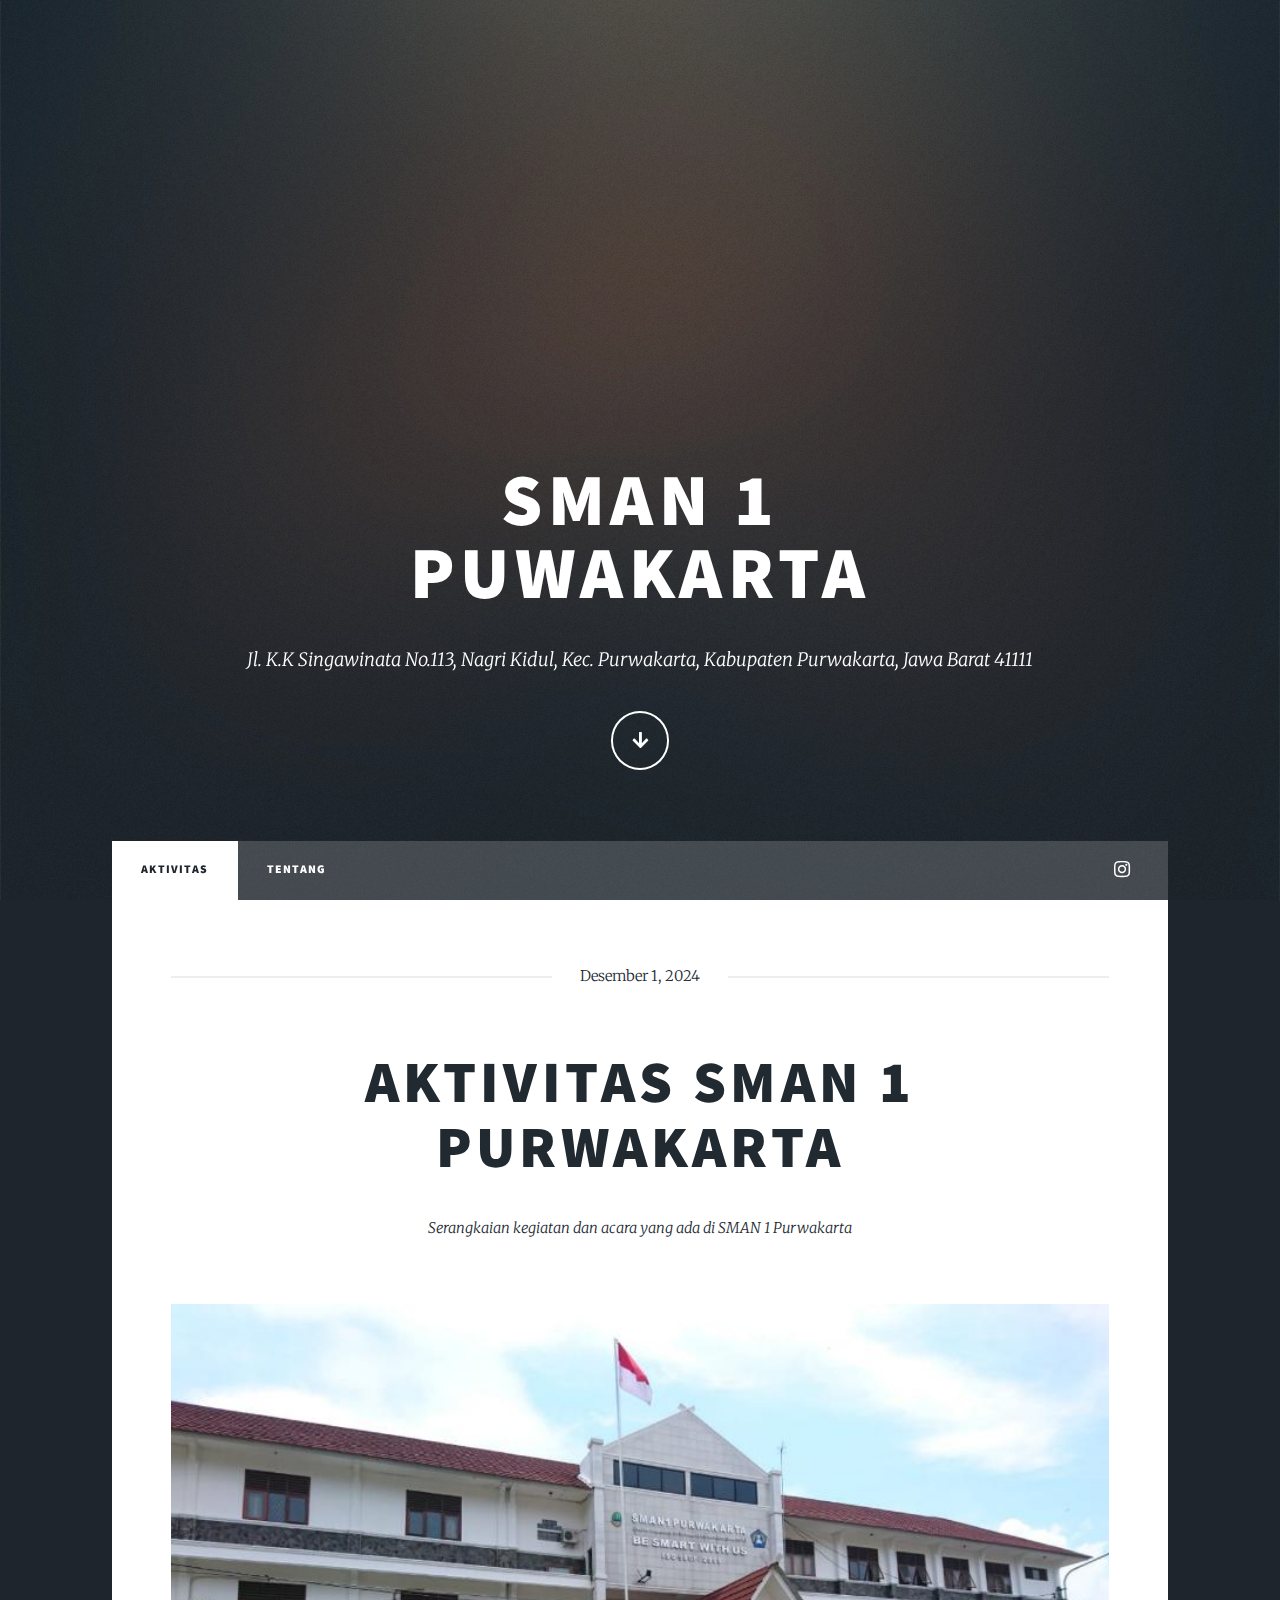
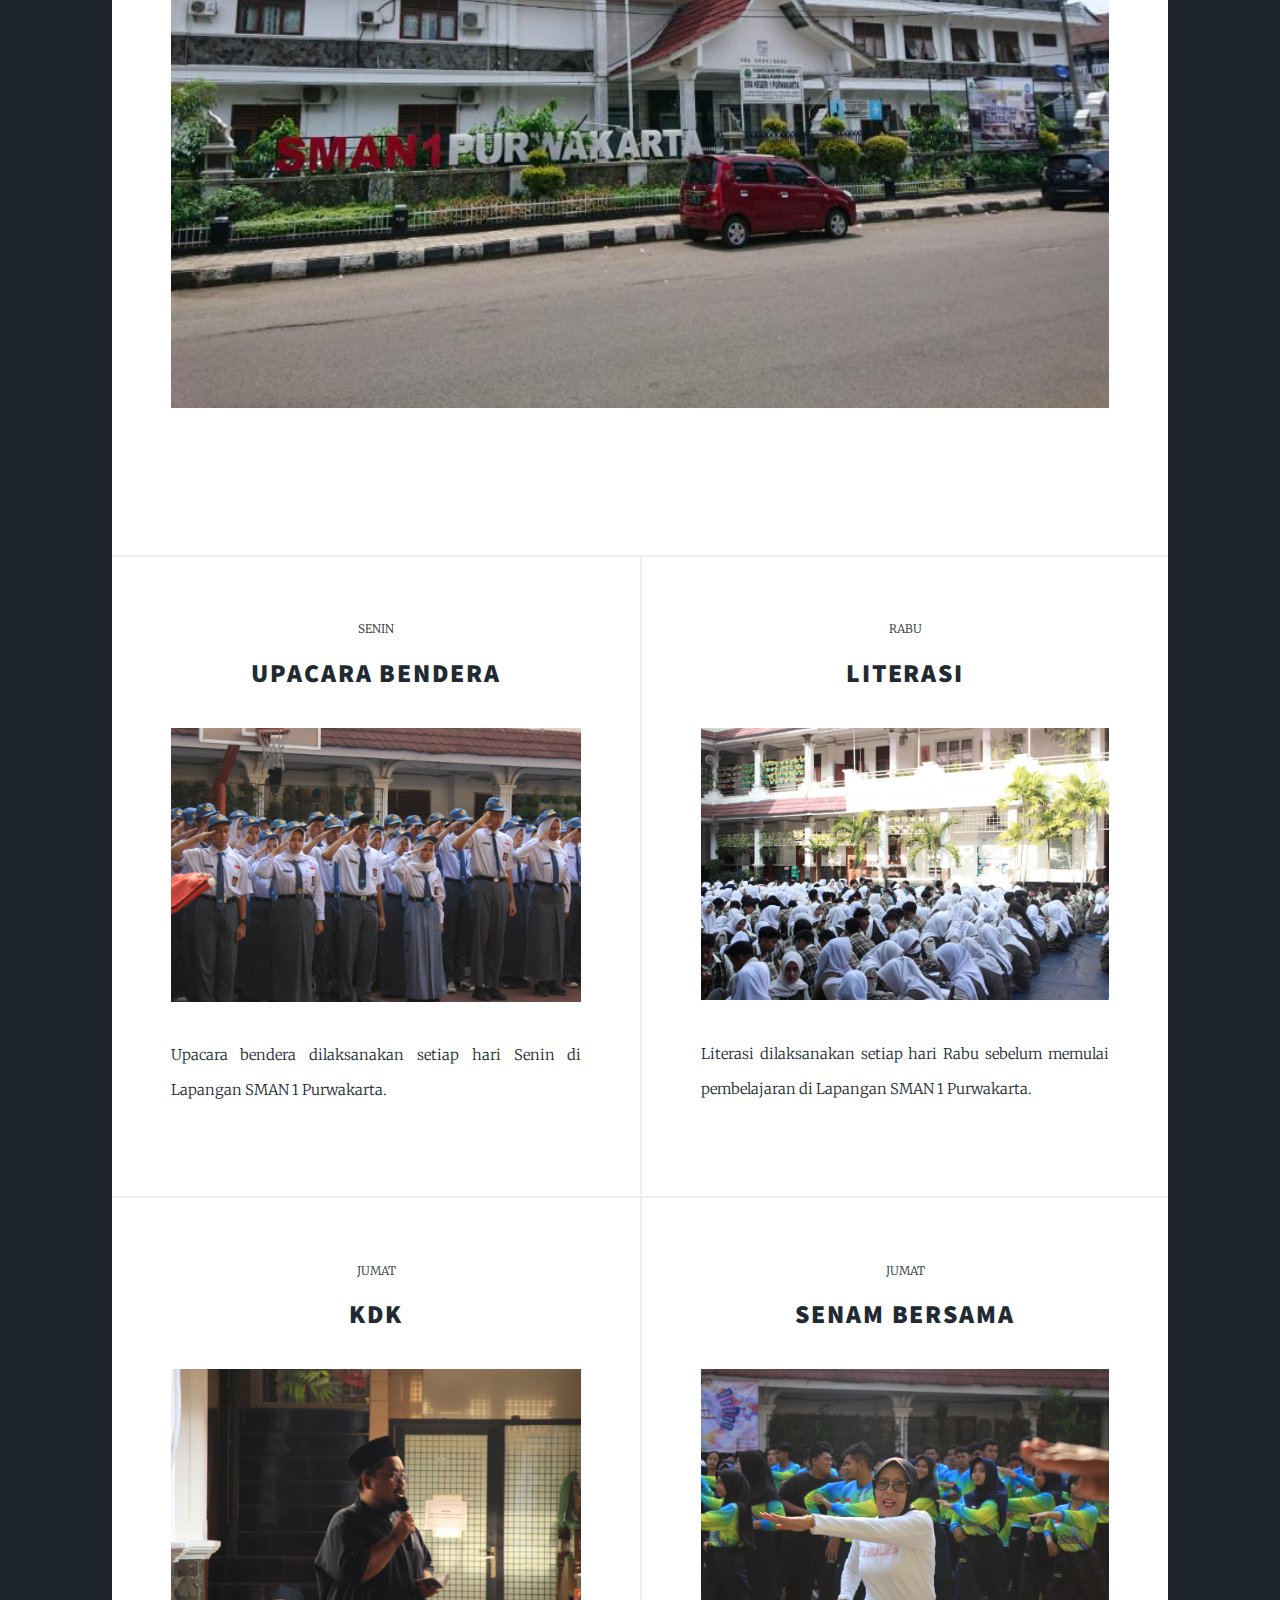
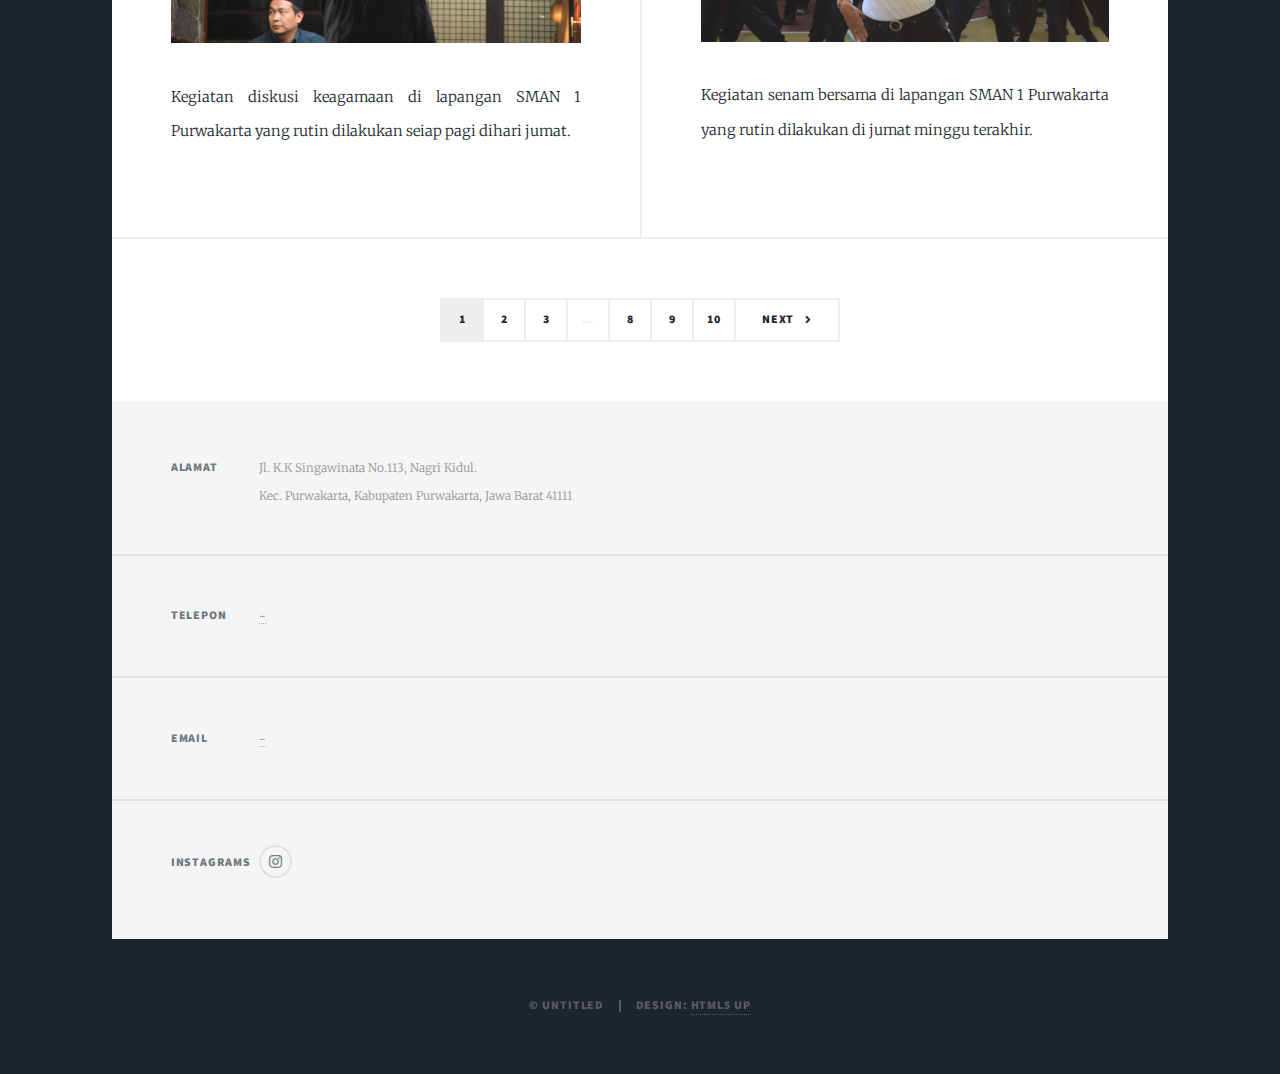
<file: index.html>
<!DOCTYPE HTML>
<!--
	Massively by HTML5 UP
	html5up.net | @ajlkn
	Free for personal and commercial use under the CCA 3.0 license (html5up.net/license)
-->
<html>
	<head>
		<title>SMAN 1 Purwakarta</title>
		<meta charset="utf-8" />
		<meta name="viewport" content="width=device-width, initial-scale=1, user-scalable=no" />
		<link rel="stylesheet" href="assets/css/main.css" />
		<noscript><link rel="stylesheet" href="assets/css/noscript.css" /></noscript>
	</head>
	<body class="is-preload">

		<!-- Wrapper -->
			<div id="wrapper" class="fade-in">

				<!-- Intro -->
					<div id="intro">
						<h1>SMAN 1<br />
						Puwakarta</h1>
						<p>Jl. K.K Singawinata No.113, Nagri Kidul, Kec. Purwakarta, Kabupaten Purwakarta, Jawa Barat 41111<a.</p>
						<ul class="actions">
							<li><a href="#header" class="button icon solid solo fa-arrow-down scrolly">Continue</a></li>
						</ul>
					</div>

				<!-- Header -->
					<header id="header">
						<a href="index.html" class="logo">SMAN 1 Purwakarta</a>
					</header>

				<!-- Nav -->
					<nav id="nav">
						<ul class="links">
							<li class="active"><a href="index.html">Aktivitas</a></li>
							<li><a href="generic.html">Tentang</a></li>
						</ul>
						<ul class="icons">
							<li><a href="https://www.instagram.com/official_sman1purwakarta?igsh=MWh3Mmc5N3A1ejY1MA==" class="icon brands fa-instagram"><span class="label">Instagram</span></a></li>
						</ul>
					</nav>

				<!-- Main -->
					<div id="main">

						<!-- Featured Post -->
							<article class="post featured">
								<header class="major">
									<span class="date">Desember 1, 2024</span>
									<h2><a href="#">Aktivitas SMAN 1<br />
									Purwakarta</a></h2>
									<p>Serangkaian kegiatan dan acara yang ada di 
									SMAN 1 Purwakarta
									</p>
								</header>
								<a href="#" class="image main"><img src="images/depan smansa.jpeg" alt="" /></a>
								<ul class="actions special">
								</ul>
							</article>

						<!-- Posts -->
							<section class="posts">
								<article>
									<header>
										<span class="date">SENIN</span>
										<h2><a href="#">Upacara Bendera<br /></a></h2>
									</header>
									<a href="#" class="image fit"><img src="images/upacara.jpeg" alt="" /></a>
									<p>Upacara bendera dilaksanakan setiap hari Senin di Lapangan SMAN 1 Purwakarta.</p>
									<ul class="actions special">
									</ul>
								</article>
								<article>
									<header>
										<span class="date">RABU</span>
										<h2><a href="#">Literasi<br /></a></h2>
									</header>
									<a href="#" class="image fit"><img src="images/literasi.jpeg" alt="" /></a>
									<p>Literasi dilaksanakan setiap hari Rabu sebelum memulai pembelajaran di Lapangan SMAN 1 Purwakarta.</p>
									<ul class="actions special">
									</ul>
								</article>
								<article>
									<header>
										<span class="date">JUMAT</span>
										<h2><a href="#">KDK<br /></a></h2>
									</header>
									<a href="#" class="image fit"><img src="images/kdk1.jpeg" alt="" /></a>
									<p>Kegiatan diskusi keagamaan di lapangan SMAN 1 Purwakarta yang rutin dilakukan seiap pagi dihari jumat.</p>
									<ul class="actions special">
									</ul>
								</article>
								<article>
									<header>
										<span class="date">JUMAT</span>
										<h2><a href="#">Senam Bersama<br /></a></h2>
									</header>
									<a href="#" class="image fit"><img src="images/senam.jpeg" alt="" /></a>
									<p>Kegiatan senam bersama di lapangan SMAN 1 Purwakarta yang rutin dilakukan di jumat minggu terakhir.</p>
									<ul class="actions special">
									</ul>
								</article>
							</section>

						<!-- Footer -->
							<footer>
								<div class="pagination">
									<!--<a href="#" class="previous">Prev</a>-->
									<a href="#" class="page active">1</a>
									<a href="#" class="page">2</a>
									<a href="#" class="page">3</a>
									<span class="extra">&hellip;</span>
									<a href="#" class="page">8</a>
									<a href="#" class="page">9</a>
									<a href="#" class="page">10</a>
									<a href="#" class="next">Next</a>
								</div>
							</footer>

					</div>

				<!-- Footer -->
					<footer id="footer">
						</section>
						<section class="split contact">
							<section class="alt">
								<h3>Alamat</h3>
								<p>Jl. K.K Singawinata No.113, Nagri Kidul.<br />
								Kec. Purwakarta, Kabupaten Purwakarta, Jawa Barat 41111</p>
							</section>
							<section>
								<h3>Telepon</h3>
								<p><a href="#">-</a></p>
							</section>
							<section>
								<h3>Email</h3>
								<p><a href="#">-</a></p>
							</section>
							<section>
								<h3>Instagrams</h3>
								<ul class="icons alt">
									<li><a href="https://www.instagram.com/official_sman1purwakarta?igsh=MWh3Mmc5N3A1ejY1MA==" class="icon brands alt fa-instagram"><span class="label">Instagram</span></a></li>
								</ul>
							</section>
						</section>
					</footer>

				<!-- Copyright -->
					<div id="copyright">
						<ul><li>&copy; Untitled</li><li>Design: <a href="https://html5up.net">HTML5 UP</a></li></ul>
					</div>

			</div>

		<!-- Scripts -->
			<script src="assets/js/jquery.min.js"></script>
			<script src="assets/js/jquery.scrollex.min.js"></script>
			<script src="assets/js/jquery.scrolly.min.js"></script>
			<script src="assets/js/browser.min.js"></script>
			<script src="assets/js/breakpoints.min.js"></script>
			<script src="assets/js/util.js"></script>
			<script src="assets/js/main.js"></script>

	</body>
</html>
</file>
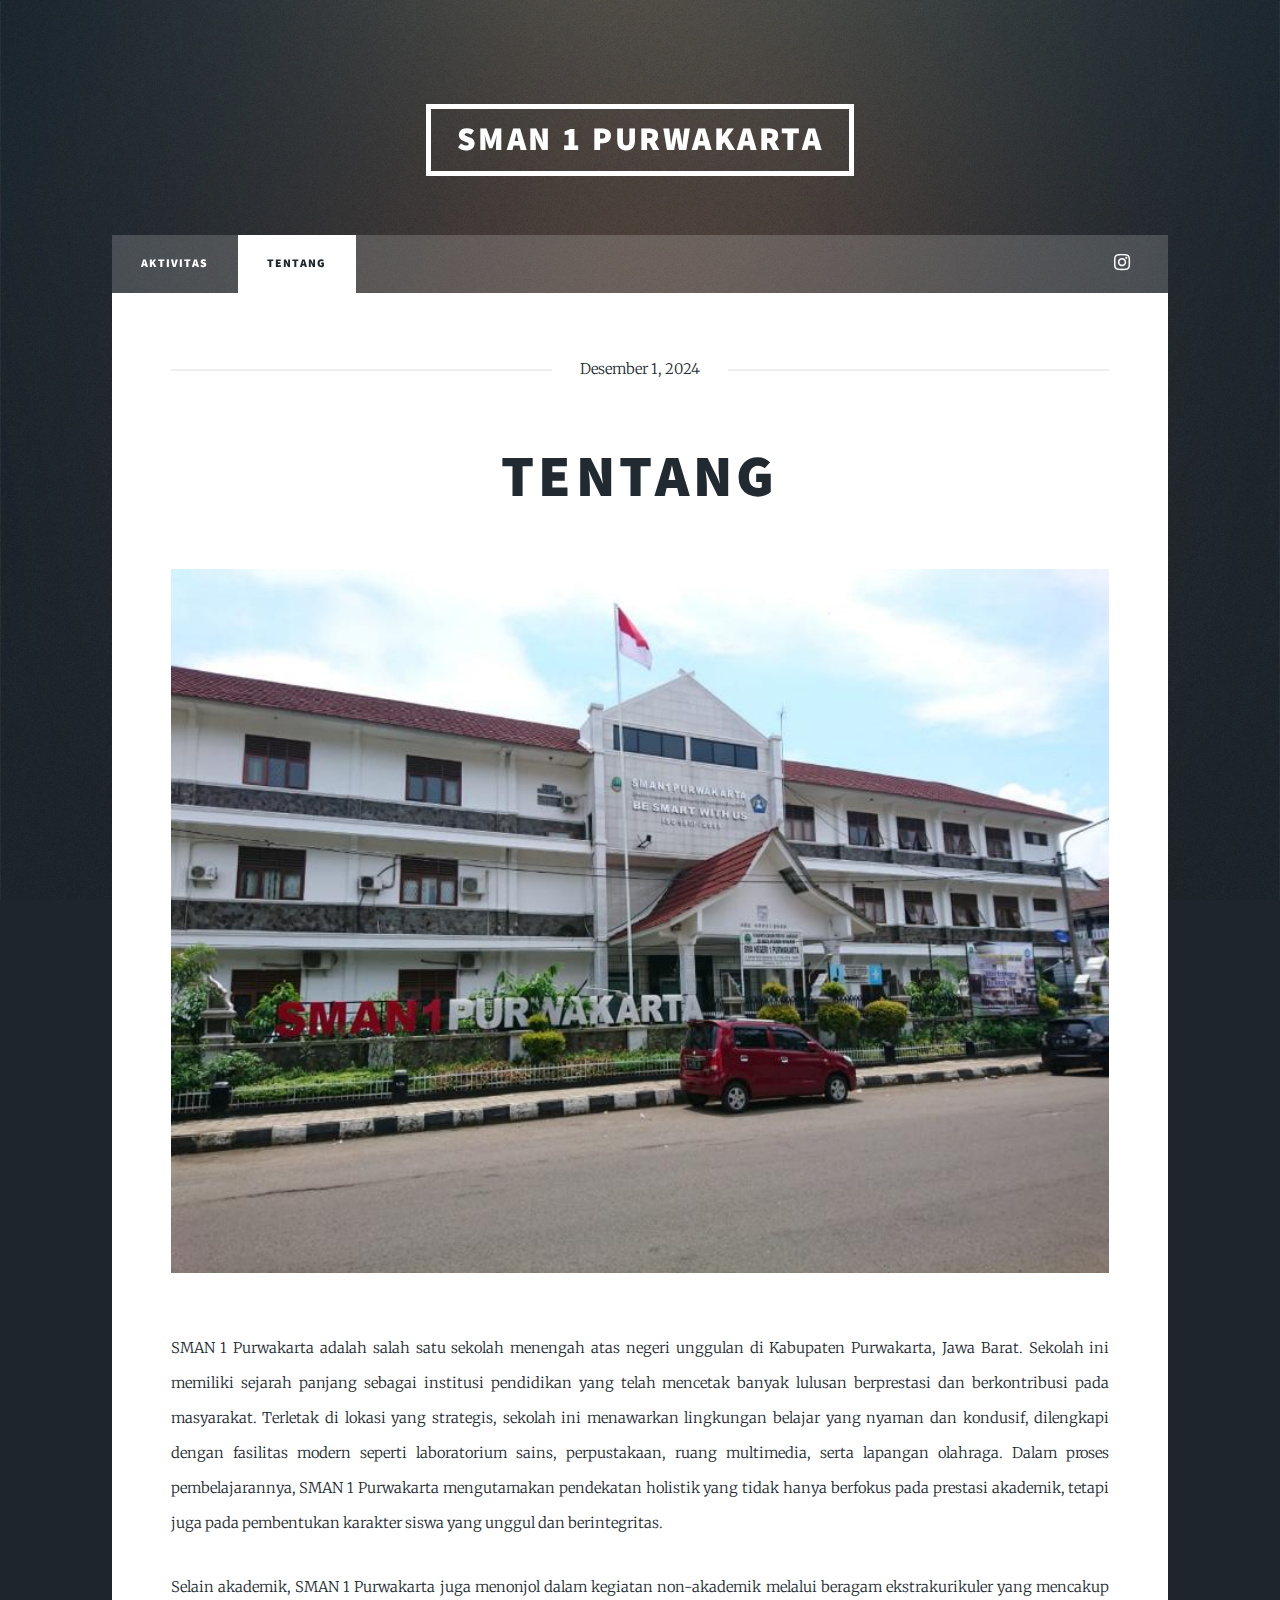
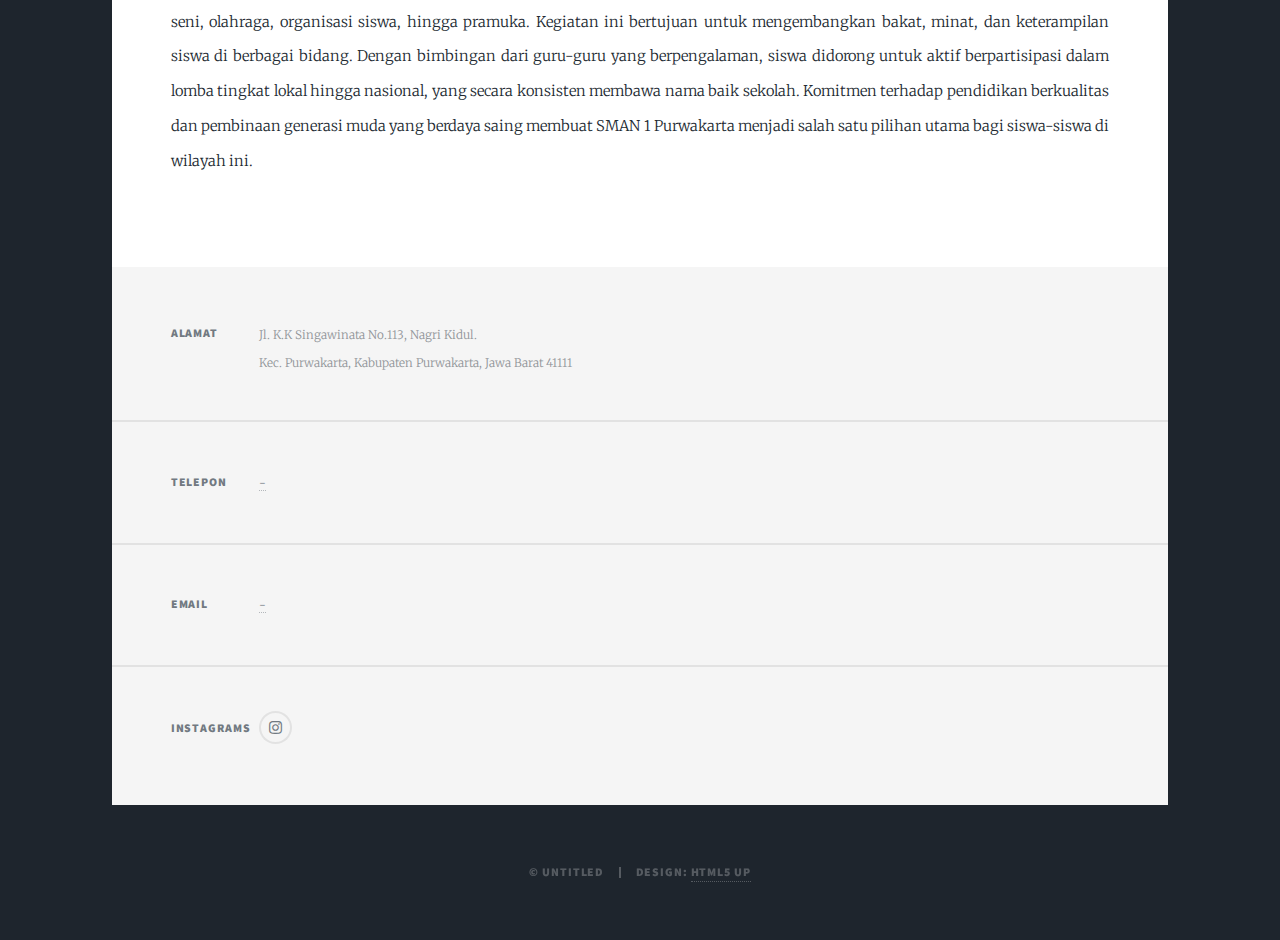
<file: generic.html>
<!DOCTYPE HTML>
<!--
	Massively by HTML5 UP
	html5up.net | @ajlkn
	Free for personal and commercial use under the CCA 3.0 license (html5up.net/license)
-->
<html>
	<head>
		<title>SMAN 1 Purwakarta</title>
		<meta charset="utf-8" />
		<meta name="viewport" content="width=device-width, initial-scale=1, user-scalable=no" />
		<link rel="stylesheet" href="assets/css/main.css" />
		<noscript><link rel="stylesheet" href="assets/css/noscript.css" /></noscript>
	</head>
	<body class="is-preload">

		<!-- Wrapper -->
			<div id="wrapper">

				<!-- Header -->
					<header id="header">
						<a href="index.html" class="logo">SMAN 1 Purwakarta</a>
					</header>

				<!-- Nav -->
					<nav id="nav">
						<ul class="links">
							<li><a href="index.html">Aktivitas</a></li>
							<li class="active"><a href="generic.html">Tentang</a></li>
						</ul>
						<ul class="icons">
							<li><a href="https://www.instagram.com/official_sman1purwakarta?igsh=MWh3Mmc5N3A1ejY1MA==" class="icon brands fa-instagram"><span class="label">Instagram</span></a></li>
						</ul>
					</nav>

				<!-- Main -->
					<div id="main">

						<!-- Post -->
							<section class="post">
								<header class="major">
									<span class="date">Desember 1, 2024</span>
									<h1>Tentang<br /></h1>
								</header>
								<div class="image main"><img src="images/depan smansa.jpeg" alt="" /></div>
								<p>SMAN 1 Purwakarta adalah salah satu sekolah menengah atas negeri unggulan di Kabupaten Purwakarta, Jawa Barat. Sekolah ini memiliki sejarah panjang sebagai institusi pendidikan yang telah mencetak banyak lulusan berprestasi dan berkontribusi pada masyarakat. Terletak di lokasi yang strategis, sekolah ini menawarkan lingkungan belajar yang nyaman dan kondusif, dilengkapi dengan fasilitas modern seperti laboratorium sains, perpustakaan, ruang multimedia, serta lapangan olahraga. Dalam proses pembelajarannya, SMAN 1 Purwakarta mengutamakan pendekatan holistik yang tidak hanya berfokus pada prestasi akademik, tetapi juga pada pembentukan karakter siswa yang unggul dan berintegritas.</p>
								<p>Selain akademik, SMAN 1 Purwakarta juga menonjol dalam kegiatan non-akademik melalui beragam ekstrakurikuler yang mencakup seni, olahraga, organisasi siswa, hingga pramuka. Kegiatan ini bertujuan untuk mengembangkan bakat, minat, dan keterampilan siswa di berbagai bidang. Dengan bimbingan dari guru-guru yang berpengalaman, siswa didorong untuk aktif berpartisipasi dalam lomba tingkat lokal hingga nasional, yang secara konsisten membawa nama baik sekolah. Komitmen terhadap pendidikan berkualitas dan pembinaan generasi muda yang berdaya saing membuat SMAN 1 Purwakarta menjadi salah satu pilihan utama bagi siswa-siswa di wilayah ini.</p>
							</section>

					</div>

				<!-- Footer -->
					<footer id="footer">
						</section>
						<section class="split contact">
							<section class="alt">
								<h3>Alamat</h3>
								<p>Jl. K.K Singawinata No.113, Nagri Kidul.<br />
								Kec. Purwakarta, Kabupaten Purwakarta, Jawa Barat 41111</p>
							</section>
							<section>
								<h3>Telepon</h3>
								<p><a href="#">-</a></p>
							</section>
							<section>
								<h3>Email</h3>
								<p><a href="#">-</a></p>
							</section>
							<section>
								<h3>Instagrams</h3>
								<ul class="icons alt">
									<li><a href="https://www.instagram.com/official_sman1purwakarta?igsh=MWh3Mmc5N3A1ejY1MA==" class="icon brands alt fa-instagram"><span class="label">Instagram</span></a></li>
								</ul>
							</section>
						</section>
					</footer>

				<!-- Copyright -->
					<div id="copyright">
						<ul><li>&copy; Untitled</li><li>Design: <a href="https://html5up.net">HTML5 UP</a></li></ul>
					</div>

			</div>

		<!-- Scripts -->
			<script src="assets/js/jquery.min.js"></script>
			<script src="assets/js/jquery.scrollex.min.js"></script>
			<script src="assets/js/jquery.scrolly.min.js"></script>
			<script src="assets/js/browser.min.js"></script>
			<script src="assets/js/breakpoints.min.js"></script>
			<script src="assets/js/util.js"></script>
			<script src="assets/js/main.js"></script>

	</body>
</html>
</file>
<file: assets/css/main.css>
@import url(fontawesome-all.min.css);
@import url("https://fonts.googleapis.com/css?family=Merriweather:300,700,300italic,700italic|Source+Sans+Pro:900");

/*
	Massively by HTML5 UP
	html5up.net | @ajlkn
	Free for personal and commercial use under the CCA 3.0 license (html5up.net/license)
*/

html, body, div, span, applet, object,
iframe, h1, h2, h3, h4, h5, h6, p, blockquote,
pre, a, abbr, acronym, address, big, cite,
code, del, dfn, em, img, ins, kbd, q, s, samp,
small, strike, strong, sub, sup, tt, var, b,
u, i, center, dl, dt, dd, ol, ul, li, fieldset,
form, label, legend, table, caption, tbody,
tfoot, thead, tr, th, td, article, aside,
canvas, details, embed, figure, figcaption,
footer, header, hgroup, menu, nav, output, ruby,
section, summary, time, mark, audio, video {
	margin: 0;
	padding: 0;
	border: 0;
	font-size: 100%;
	font: inherit;
	vertical-align: baseline;}

article, aside, details, figcaption, figure,
footer, header, hgroup, menu, nav, section {
	display: block;}

body {
	line-height: 1;
}

ol, ul {
	list-style: none;
}

blockquote, q {
	quotes: none;
}

	blockquote:before, blockquote:after, q:before, q:after {
		content: '';
		content: none;
	}

table {
	border-collapse: collapse;
	border-spacing: 0;
}

body {
	-webkit-text-size-adjust: none;
}

mark {
	background-color: transparent;
	color: inherit;
}

input::-moz-focus-inner {
	border: 0;
	padding: 0;
}

input, select, textarea {
	-moz-appearance: none;
	-webkit-appearance: none;
	-ms-appearance: none;
	appearance: none;
}

/* Basic */

	@-ms-viewport {
		width: device-width;
	}

	body {
		-ms-overflow-style: scrollbar;
	}

	@media screen and (max-width: 480px) {

		html, body {
			min-width: 320px;
		}

	}

	html {
		box-sizing: border-box;
	}

	*, *:before, *:after {
		box-sizing: inherit;
	}

	body {
		background-color: #1e252d;
	}

		body.is-preload *, body.is-preload *:before, body.is-preload *:after {
			-moz-animation: none !important;
			-webkit-animation: none !important;
			-ms-animation: none !important;
			animation: none !important;
			-moz-transition: none !important;
			-webkit-transition: none !important;
			-ms-transition: none !important;
			transition: none !important;
		}

/* Type */

	html {
		font-size: 16pt;
	}

		@media screen and (max-width: 1680px) {

			html {
				font-size: 12pt;
			}

		}

		@media screen and (max-width: 1280px) {

			html {
				font-size: 11pt;
			}

		}

		@media screen and (max-width: 360px) {

			html {
				font-size: 10pt;
			}

		}

	body {
		color: #212931;
	}

	body, input, select, textarea {
		font-family: "Merriweather", Georgia, serif;
		font-weight: 300;
		font-size: 1rem;
		line-height: 2.375;
	}

	a {
		-moz-transition: color 0.2s ease-in-out, background-color 0.2s ease-in-out, border-color 0.2s ease-in-out, box-shadow 0.2s ease-in-out;
		-webkit-transition: color 0.2s ease-in-out, background-color 0.2s ease-in-out, border-color 0.2s ease-in-out, box-shadow 0.2s ease-in-out;
		-ms-transition: color 0.2s ease-in-out, background-color 0.2s ease-in-out, border-color 0.2s ease-in-out, box-shadow 0.2s ease-in-out;
		transition: color 0.2s ease-in-out, background-color 0.2s ease-in-out, border-color 0.2s ease-in-out, box-shadow 0.2s ease-in-out;
		border-bottom: dotted 1px;
		text-decoration: none;
	}

		a:hover {
			border-bottom-color: transparent;
		}

	strong, b {
		font-weight: 600;
	}

	em, i {
		font-style: italic;
	}

	p {
		text-align: justify;
		margin: 0 0 2rem 0;
	}

	h1, h2, h3, h4, h5, h6 {
		font-family: "Source Sans Pro", Helvetica, sans-serif;
		font-weight: 900;
		line-height: 1.5;
		letter-spacing: 0.075em;
		text-transform: uppercase;
		margin: 0 0 1rem 0;
	}

		h1 a, h2 a, h3 a, h4 a, h5 a, h6 a {
			border-bottom: 0;
			color: inherit;
			text-decoration: none;
		}

	h1 {
		font-size: 4rem;
		line-height: 1.1;
		margin: 0 0 2rem 0;
	}

	h2 {
		font-size: 1.75rem;
		line-height: 1.3;
		margin: 0 0 1.5rem 0;
	}

	h3 {
		font-size: 1.25rem;
		margin: 0 0 1.5rem 0;
	}

	h4 {
		font-size: 1rem;
	}

	h5 {
		font-size: 0.9rem;
	}

	h6 {
		font-size: 0.8rem;
	}

	sub {
		font-size: 0.8rem;
		position: relative;
		top: 0.5rem;
	}

	sup {
		font-size: 0.8rem;
		position: relative;
		top: -0.5rem;
	}

	blockquote {
		border-left: solid 4px;
		font-style: italic;
		margin: 0 0 2rem 0;
		padding: 0.5rem 0 0.5rem 2rem;
	}

	code {
		border: solid 2px;
		font-family: "Courier New", monospace;
		font-size: 0.9rem;
		margin: 0 0.25rem;
		padding: 0.25rem 0.65rem;
	}

	pre {
		-webkit-overflow-scrolling: touch;
		font-family: "Courier New", monospace;
		font-size: 0.9rem;
		margin: 0 0 2rem 0;
	}

		pre code {
			display: block;
			line-height: 1.75;
			padding: 1rem 1.5rem;
			overflow-x: auto;
		}

	hr {
		border: 0;
		border-bottom: solid 2px;
		margin: 3rem 0;
	}

		hr.major {
			margin: 5rem 0;
		}

	.align-left {
		text-align: left;
	}

	.align-center {
		text-align: center;
	}

	.align-right {
		text-align: right;
	}

	input, select, textarea {
		color: #212931;
	}

	a {
		color: #212931;
		border-bottom-color: rgba(33, 41, 49, 0.5);
	}

		a:hover {
			border-bottom-color: transparent;
			color: #18bfef !important;
		}

	strong, b {
		color: #212931;
	}

	h1, h2, h3, h4, h5, h6 {
		color: #212931;
	}

	blockquote {
		border-left-color: #eeeeee;
	}

	code {
		background: rgba(220, 220, 220, 0.25);
		border-color: #eeeeee;
	}

	hr {
		border-bottom-color: #eeeeee;
	}

/* Row */

	.row {
		display: flex;
		flex-wrap: wrap;
		box-sizing: border-box;
		align-items: stretch;
	}

		.row > * {
			box-sizing: border-box;
		}

		.row.gtr-uniform > * > :last-child {
			margin-bottom: 0;
		}

		.row.aln-left {
			justify-content: flex-start;
		}

		.row.aln-center {
			justify-content: center;
		}

		.row.aln-right {
			justify-content: flex-end;
		}

		.row.aln-top {
			align-items: flex-start;
		}

		.row.aln-middle {
			align-items: center;
		}

		.row.aln-bottom {
			align-items: flex-end;
		}

		.row > .imp {
			order: -1;
		}

		.row > .col-1 {
			width: 8.33333%;
		}

		.row > .off-1 {
			margin-left: 8.33333%;
		}

		.row > .col-2 {
			width: 16.66667%;
		}

		.row > .off-2 {
			margin-left: 16.66667%;
		}

		.row > .col-3 {
			width: 25%;
		}

		.row > .off-3 {
			margin-left: 25%;
		}

		.row > .col-4 {
			width: 33.33333%;
		}

		.row > .off-4 {
			margin-left: 33.33333%;
		}

		.row > .col-5 {
			width: 41.66667%;
		}

		.row > .off-5 {
			margin-left: 41.66667%;
		}

		.row > .col-6 {
			width: 50%;
		}

		.row > .off-6 {
			margin-left: 50%;
		}

		.row > .col-7 {
			width: 58.33333%;
		}

		.row > .off-7 {
			margin-left: 58.33333%;
		}

		.row > .col-8 {
			width: 66.66667%;
		}

		.row > .off-8 {
			margin-left: 66.66667%;
		}

		.row > .col-9 {
			width: 75%;
		}

		.row > .off-9 {
			margin-left: 75%;
		}

		.row > .col-10 {
			width: 83.33333%;
		}

		.row > .off-10 {
			margin-left: 83.33333%;
		}

		.row > .col-11 {
			width: 91.66667%;
		}

		.row > .off-11 {
			margin-left: 91.66667%;
		}

		.row > .col-12 {
			width: 100%;
		}

		.row > .off-12 {
			margin-left: 100%;
		}

		.row.gtr-0 {
			margin-top: 0;
			margin-left: 0rem;
		}

			.row.gtr-0 > * {
				padding: 0 0 0 0rem;
			}

			.row.gtr-0.gtr-uniform {
				margin-top: 0rem;
			}

				.row.gtr-0.gtr-uniform > * {
					padding-top: 0rem;
				}

		.row.gtr-25 {
			margin-top: 0;
			margin-left: -0.375rem;
		}

			.row.gtr-25 > * {
				padding: 0 0 0 0.375rem;
			}

			.row.gtr-25.gtr-uniform {
				margin-top: -0.375rem;
			}

				.row.gtr-25.gtr-uniform > * {
					padding-top: 0.375rem;
				}

		.row.gtr-50 {
			margin-top: 0;
			margin-left: -0.75rem;
		}

			.row.gtr-50 > * {
				padding: 0 0 0 0.75rem;
			}

			.row.gtr-50.gtr-uniform {
				margin-top: -0.75rem;
			}

				.row.gtr-50.gtr-uniform > * {
					padding-top: 0.75rem;
				}

		.row {
			margin-top: 0;
			margin-left: -1.5rem;
		}

			.row > * {
				padding: 0 0 0 1.5rem;
			}

			.row.gtr-uniform {
				margin-top: -1.5rem;
			}

				.row.gtr-uniform > * {
					padding-top: 1.5rem;
				}

		.row.gtr-150 {
			margin-top: 0;
			margin-left: -2.25rem;
		}

			.row.gtr-150 > * {
				padding: 0 0 0 2.25rem;
			}

			.row.gtr-150.gtr-uniform {
				margin-top: -2.25rem;
			}

				.row.gtr-150.gtr-uniform > * {
					padding-top: 2.25rem;
				}

		.row.gtr-200 {
			margin-top: 0;
			margin-left: -3rem;
		}

			.row.gtr-200 > * {
				padding: 0 0 0 3rem;
			}

			.row.gtr-200.gtr-uniform {
				margin-top: -3rem;
			}

				.row.gtr-200.gtr-uniform > * {
					padding-top: 3rem;
				}

		@media screen and (max-width: 1680px) {

			.row {
				display: flex;
				flex-wrap: wrap;
				box-sizing: border-box;
				align-items: stretch;
			}

				.row > * {
					box-sizing: border-box;
				}

				.row.gtr-uniform > * > :last-child {
					margin-bottom: 0;
				}

				.row.aln-left {
					justify-content: flex-start;
				}

				.row.aln-center {
					justify-content: center;
				}

				.row.aln-right {
					justify-content: flex-end;
				}

				.row.aln-top {
					align-items: flex-start;
				}

				.row.aln-middle {
					align-items: center;
				}

				.row.aln-bottom {
					align-items: flex-end;
				}

				.row > .imp-xlarge {
					order: -1;
				}

				.row > .col-1-xlarge {
					width: 8.33333%;
				}

				.row > .off-1-xlarge {
					margin-left: 8.33333%;
				}

				.row > .col-2-xlarge {
					width: 16.66667%;
				}

				.row > .off-2-xlarge {
					margin-left: 16.66667%;
				}

				.row > .col-3-xlarge {
					width: 25%;
				}

				.row > .off-3-xlarge {
					margin-left: 25%;
				}

				.row > .col-4-xlarge {
					width: 33.33333%;
				}

				.row > .off-4-xlarge {
					margin-left: 33.33333%;
				}

				.row > .col-5-xlarge {
					width: 41.66667%;
				}

				.row > .off-5-xlarge {
					margin-left: 41.66667%;
				}

				.row > .col-6-xlarge {
					width: 50%;
				}

				.row > .off-6-xlarge {
					margin-left: 50%;
				}

				.row > .col-7-xlarge {
					width: 58.33333%;
				}

				.row > .off-7-xlarge {
					margin-left: 58.33333%;
				}

				.row > .col-8-xlarge {
					width: 66.66667%;
				}

				.row > .off-8-xlarge {
					margin-left: 66.66667%;
				}

				.row > .col-9-xlarge {
					width: 75%;
				}

				.row > .off-9-xlarge {
					margin-left: 75%;
				}

				.row > .col-10-xlarge {
					width: 83.33333%;
				}

				.row > .off-10-xlarge {
					margin-left: 83.33333%;
				}

				.row > .col-11-xlarge {
					width: 91.66667%;
				}

				.row > .off-11-xlarge {
					margin-left: 91.66667%;
				}

				.row > .col-12-xlarge {
					width: 100%;
				}

				.row > .off-12-xlarge {
					margin-left: 100%;
				}

				.row.gtr-0 {
					margin-top: 0;
					margin-left: 0rem;
				}

					.row.gtr-0 > * {
						padding: 0 0 0 0rem;
					}

					.row.gtr-0.gtr-uniform {
						margin-top: 0rem;
					}

						.row.gtr-0.gtr-uniform > * {
							padding-top: 0rem;
						}

				.row.gtr-25 {
					margin-top: 0;
					margin-left: -0.375rem;
				}

					.row.gtr-25 > * {
						padding: 0 0 0 0.375rem;
					}

					.row.gtr-25.gtr-uniform {
						margin-top: -0.375rem;
					}

						.row.gtr-25.gtr-uniform > * {
							padding-top: 0.375rem;
						}

				.row.gtr-50 {
					margin-top: 0;
					margin-left: -0.75rem;
				}

					.row.gtr-50 > * {
						padding: 0 0 0 0.75rem;
					}

					.row.gtr-50.gtr-uniform {
						margin-top: -0.75rem;
					}

						.row.gtr-50.gtr-uniform > * {
							padding-top: 0.75rem;
						}

				.row {
					margin-top: 0;
					margin-left: -1.5rem;
				}

					.row > * {
						padding: 0 0 0 1.5rem;
					}

					.row.gtr-uniform {
						margin-top: -1.5rem;
					}

						.row.gtr-uniform > * {
							padding-top: 1.5rem;
						}

				.row.gtr-150 {
					margin-top: 0;
					margin-left: -2.25rem;
				}

					.row.gtr-150 > * {
						padding: 0 0 0 2.25rem;
					}

					.row.gtr-150.gtr-uniform {
						margin-top: -2.25rem;
					}

						.row.gtr-150.gtr-uniform > * {
							padding-top: 2.25rem;
						}

				.row.gtr-200 {
					margin-top: 0;
					margin-left: -3rem;
				}

					.row.gtr-200 > * {
						padding: 0 0 0 3rem;
					}

					.row.gtr-200.gtr-uniform {
						margin-top: -3rem;
					}

						.row.gtr-200.gtr-uniform > * {
							padding-top: 3rem;
						}

		}

		@media screen and (max-width: 1280px) {

			.row {
				display: flex;
				flex-wrap: wrap;
				box-sizing: border-box;
				align-items: stretch;
			}

				.row > * {
					box-sizing: border-box;
				}

				.row.gtr-uniform > * > :last-child {
					margin-bottom: 0;
				}

				.row.aln-left {
					justify-content: flex-start;
				}

				.row.aln-center {
					justify-content: center;
				}

				.row.aln-right {
					justify-content: flex-end;
				}

				.row.aln-top {
					align-items: flex-start;
				}

				.row.aln-middle {
					align-items: center;
				}

				.row.aln-bottom {
					align-items: flex-end;
				}

				.row > .imp-large {
					order: -1;
				}

				.row > .col-1-large {
					width: 8.33333%;
				}

				.row > .off-1-large {
					margin-left: 8.33333%;
				}

				.row > .col-2-large {
					width: 16.66667%;
				}

				.row > .off-2-large {
					margin-left: 16.66667%;
				}

				.row > .col-3-large {
					width: 25%;
				}

				.row > .off-3-large {
					margin-left: 25%;
				}

				.row > .col-4-large {
					width: 33.33333%;
				}

				.row > .off-4-large {
					margin-left: 33.33333%;
				}

				.row > .col-5-large {
					width: 41.66667%;
				}

				.row > .off-5-large {
					margin-left: 41.66667%;
				}

				.row > .col-6-large {
					width: 50%;
				}

				.row > .off-6-large {
					margin-left: 50%;
				}

				.row > .col-7-large {
					width: 58.33333%;
				}

				.row > .off-7-large {
					margin-left: 58.33333%;
				}

				.row > .col-8-large {
					width: 66.66667%;
				}

				.row > .off-8-large {
					margin-left: 66.66667%;
				}

				.row > .col-9-large {
					width: 75%;
				}

				.row > .off-9-large {
					margin-left: 75%;
				}

				.row > .col-10-large {
					width: 83.33333%;
				}

				.row > .off-10-large {
					margin-left: 83.33333%;
				}

				.row > .col-11-large {
					width: 91.66667%;
				}

				.row > .off-11-large {
					margin-left: 91.66667%;
				}

				.row > .col-12-large {
					width: 100%;
				}

				.row > .off-12-large {
					margin-left: 100%;
				}

				.row.gtr-0 {
					margin-top: 0;
					margin-left: 0rem;
				}

					.row.gtr-0 > * {
						padding: 0 0 0 0rem;
					}

					.row.gtr-0.gtr-uniform {
						margin-top: 0rem;
					}

						.row.gtr-0.gtr-uniform > * {
							padding-top: 0rem;
						}

				.row.gtr-25 {
					margin-top: 0;
					margin-left: -0.375rem;
				}

					.row.gtr-25 > * {
						padding: 0 0 0 0.375rem;
					}

					.row.gtr-25.gtr-uniform {
						margin-top: -0.375rem;
					}

						.row.gtr-25.gtr-uniform > * {
							padding-top: 0.375rem;
						}

				.row.gtr-50 {
					margin-top: 0;
					margin-left: -0.75rem;
				}

					.row.gtr-50 > * {
						padding: 0 0 0 0.75rem;
					}

					.row.gtr-50.gtr-uniform {
						margin-top: -0.75rem;
					}

						.row.gtr-50.gtr-uniform > * {
							padding-top: 0.75rem;
						}

				.row {
					margin-top: 0;
					margin-left: -1.5rem;
				}

					.row > * {
						padding: 0 0 0 1.5rem;
					}

					.row.gtr-uniform {
						margin-top: -1.5rem;
					}

						.row.gtr-uniform > * {
							padding-top: 1.5rem;
						}

				.row.gtr-150 {
					margin-top: 0;
					margin-left: -2.25rem;
				}

					.row.gtr-150 > * {
						padding: 0 0 0 2.25rem;
					}

					.row.gtr-150.gtr-uniform {
						margin-top: -2.25rem;
					}

						.row.gtr-150.gtr-uniform > * {
							padding-top: 2.25rem;
						}

				.row.gtr-200 {
					margin-top: 0;
					margin-left: -3rem;
				}

					.row.gtr-200 > * {
						padding: 0 0 0 3rem;
					}

					.row.gtr-200.gtr-uniform {
						margin-top: -3rem;
					}

						.row.gtr-200.gtr-uniform > * {
							padding-top: 3rem;
						}

		}

		@media screen and (max-width: 980px) {

			.row {
				display: flex;
				flex-wrap: wrap;
				box-sizing: border-box;
				align-items: stretch;
			}

				.row > * {
					box-sizing: border-box;
				}

				.row.gtr-uniform > * > :last-child {
					margin-bottom: 0;
				}

				.row.aln-left {
					justify-content: flex-start;
				}

				.row.aln-center {
					justify-content: center;
				}

				.row.aln-right {
					justify-content: flex-end;
				}

				.row.aln-top {
					align-items: flex-start;
				}

				.row.aln-middle {
					align-items: center;
				}

				.row.aln-bottom {
					align-items: flex-end;
				}

				.row > .imp-medium {
					order: -1;
				}

				.row > .col-1-medium {
					width: 8.33333%;
				}

				.row > .off-1-medium {
					margin-left: 8.33333%;
				}

				.row > .col-2-medium {
					width: 16.66667%;
				}

				.row > .off-2-medium {
					margin-left: 16.66667%;
				}

				.row > .col-3-medium {
					width: 25%;
				}

				.row > .off-3-medium {
					margin-left: 25%;
				}

				.row > .col-4-medium {
					width: 33.33333%;
				}

				.row > .off-4-medium {
					margin-left: 33.33333%;
				}

				.row > .col-5-medium {
					width: 41.66667%;
				}

				.row > .off-5-medium {
					margin-left: 41.66667%;
				}

				.row > .col-6-medium {
					width: 50%;
				}

				.row > .off-6-medium {
					margin-left: 50%;
				}

				.row > .col-7-medium {
					width: 58.33333%;
				}

				.row > .off-7-medium {
					margin-left: 58.33333%;
				}

				.row > .col-8-medium {
					width: 66.66667%;
				}

				.row > .off-8-medium {
					margin-left: 66.66667%;
				}

				.row > .col-9-medium {
					width: 75%;
				}

				.row > .off-9-medium {
					margin-left: 75%;
				}

				.row > .col-10-medium {
					width: 83.33333%;
				}

				.row > .off-10-medium {
					margin-left: 83.33333%;
				}

				.row > .col-11-medium {
					width: 91.66667%;
				}

				.row > .off-11-medium {
					margin-left: 91.66667%;
				}

				.row > .col-12-medium {
					width: 100%;
				}

				.row > .off-12-medium {
					margin-left: 100%;
				}

				.row.gtr-0 {
					margin-top: 0;
					margin-left: 0rem;
				}

					.row.gtr-0 > * {
						padding: 0 0 0 0rem;
					}

					.row.gtr-0.gtr-uniform {
						margin-top: 0rem;
					}

						.row.gtr-0.gtr-uniform > * {
							padding-top: 0rem;
						}

				.row.gtr-25 {
					margin-top: 0;
					margin-left: -0.375rem;
				}

					.row.gtr-25 > * {
						padding: 0 0 0 0.375rem;
					}

					.row.gtr-25.gtr-uniform {
						margin-top: -0.375rem;
					}

						.row.gtr-25.gtr-uniform > * {
							padding-top: 0.375rem;
						}

				.row.gtr-50 {
					margin-top: 0;
					margin-left: -0.75rem;
				}

					.row.gtr-50 > * {
						padding: 0 0 0 0.75rem;
					}

					.row.gtr-50.gtr-uniform {
						margin-top: -0.75rem;
					}

						.row.gtr-50.gtr-uniform > * {
							padding-top: 0.75rem;
						}

				.row {
					margin-top: 0;
					margin-left: -1.5rem;
				}

					.row > * {
						padding: 0 0 0 1.5rem;
					}

					.row.gtr-uniform {
						margin-top: -1.5rem;
					}

						.row.gtr-uniform > * {
							padding-top: 1.5rem;
						}

				.row.gtr-150 {
					margin-top: 0;
					margin-left: -2.25rem;
				}

					.row.gtr-150 > * {
						padding: 0 0 0 2.25rem;
					}

					.row.gtr-150.gtr-uniform {
						margin-top: -2.25rem;
					}

						.row.gtr-150.gtr-uniform > * {
							padding-top: 2.25rem;
						}

				.row.gtr-200 {
					margin-top: 0;
					margin-left: -3rem;
				}

					.row.gtr-200 > * {
						padding: 0 0 0 3rem;
					}

					.row.gtr-200.gtr-uniform {
						margin-top: -3rem;
					}

						.row.gtr-200.gtr-uniform > * {
							padding-top: 3rem;
						}

		}

		@media screen and (max-width: 736px) {

			.row {
				display: flex;
				flex-wrap: wrap;
				box-sizing: border-box;
				align-items: stretch;
			}

				.row > * {
					box-sizing: border-box;
				}

				.row.gtr-uniform > * > :last-child {
					margin-bottom: 0;
				}

				.row.aln-left {
					justify-content: flex-start;
				}

				.row.aln-center {
					justify-content: center;
				}

				.row.aln-right {
					justify-content: flex-end;
				}

				.row.aln-top {
					align-items: flex-start;
				}

				.row.aln-middle {
					align-items: center;
				}

				.row.aln-bottom {
					align-items: flex-end;
				}

				.row > .imp-small {
					order: -1;
				}

				.row > .col-1-small {
					width: 8.33333%;
				}

				.row > .off-1-small {
					margin-left: 8.33333%;
				}

				.row > .col-2-small {
					width: 16.66667%;
				}

				.row > .off-2-small {
					margin-left: 16.66667%;
				}

				.row > .col-3-small {
					width: 25%;
				}

				.row > .off-3-small {
					margin-left: 25%;
				}

				.row > .col-4-small {
					width: 33.33333%;
				}

				.row > .off-4-small {
					margin-left: 33.33333%;
				}

				.row > .col-5-small {
					width: 41.66667%;
				}

				.row > .off-5-small {
					margin-left: 41.66667%;
				}

				.row > .col-6-small {
					width: 50%;
				}

				.row > .off-6-small {
					margin-left: 50%;
				}

				.row > .col-7-small {
					width: 58.33333%;
				}

				.row > .off-7-small {
					margin-left: 58.33333%;
				}

				.row > .col-8-small {
					width: 66.66667%;
				}

				.row > .off-8-small {
					margin-left: 66.66667%;
				}

				.row > .col-9-small {
					width: 75%;
				}

				.row > .off-9-small {
					margin-left: 75%;
				}

				.row > .col-10-small {
					width: 83.33333%;
				}

				.row > .off-10-small {
					margin-left: 83.33333%;
				}

				.row > .col-11-small {
					width: 91.66667%;
				}

				.row > .off-11-small {
					margin-left: 91.66667%;
				}

				.row > .col-12-small {
					width: 100%;
				}

				.row > .off-12-small {
					margin-left: 100%;
				}

				.row.gtr-0 {
					margin-top: 0;
					margin-left: 0rem;
				}

					.row.gtr-0 > * {
						padding: 0 0 0 0rem;
					}

					.row.gtr-0.gtr-uniform {
						margin-top: 0rem;
					}

						.row.gtr-0.gtr-uniform > * {
							padding-top: 0rem;
						}

				.row.gtr-25 {
					margin-top: 0;
					margin-left: -0.375rem;
				}

					.row.gtr-25 > * {
						padding: 0 0 0 0.375rem;
					}

					.row.gtr-25.gtr-uniform {
						margin-top: -0.375rem;
					}

						.row.gtr-25.gtr-uniform > * {
							padding-top: 0.375rem;
						}

				.row.gtr-50 {
					margin-top: 0;
					margin-left: -0.75rem;
				}

					.row.gtr-50 > * {
						padding: 0 0 0 0.75rem;
					}

					.row.gtr-50.gtr-uniform {
						margin-top: -0.75rem;
					}

						.row.gtr-50.gtr-uniform > * {
							padding-top: 0.75rem;
						}

				.row {
					margin-top: 0;
					margin-left: -1.5rem;
				}

					.row > * {
						padding: 0 0 0 1.5rem;
					}

					.row.gtr-uniform {
						margin-top: -1.5rem;
					}

						.row.gtr-uniform > * {
							padding-top: 1.5rem;
						}

				.row.gtr-150 {
					margin-top: 0;
					margin-left: -2.25rem;
				}

					.row.gtr-150 > * {
						padding: 0 0 0 2.25rem;
					}

					.row.gtr-150.gtr-uniform {
						margin-top: -2.25rem;
					}

						.row.gtr-150.gtr-uniform > * {
							padding-top: 2.25rem;
						}

				.row.gtr-200 {
					margin-top: 0;
					margin-left: -3rem;
				}

					.row.gtr-200 > * {
						padding: 0 0 0 3rem;
					}

					.row.gtr-200.gtr-uniform {
						margin-top: -3rem;
					}

						.row.gtr-200.gtr-uniform > * {
							padding-top: 3rem;
						}

		}

		@media screen and (max-width: 480px) {

			.row {
				display: flex;
				flex-wrap: wrap;
				box-sizing: border-box;
				align-items: stretch;
			}

				.row > * {
					box-sizing: border-box;
				}

				.row.gtr-uniform > * > :last-child {
					margin-bottom: 0;
				}

				.row.aln-left {
					justify-content: flex-start;
				}

				.row.aln-center {
					justify-content: center;
				}

				.row.aln-right {
					justify-content: flex-end;
				}

				.row.aln-top {
					align-items: flex-start;
				}

				.row.aln-middle {
					align-items: center;
				}

				.row.aln-bottom {
					align-items: flex-end;
				}

				.row > .imp-xsmall {
					order: -1;
				}

				.row > .col-1-xsmall {
					width: 8.33333%;
				}

				.row > .off-1-xsmall {
					margin-left: 8.33333%;
				}

				.row > .col-2-xsmall {
					width: 16.66667%;
				}

				.row > .off-2-xsmall {
					margin-left: 16.66667%;
				}

				.row > .col-3-xsmall {
					width: 25%;
				}

				.row > .off-3-xsmall {
					margin-left: 25%;
				}

				.row > .col-4-xsmall {
					width: 33.33333%;
				}

				.row > .off-4-xsmall {
					margin-left: 33.33333%;
				}

				.row > .col-5-xsmall {
					width: 41.66667%;
				}

				.row > .off-5-xsmall {
					margin-left: 41.66667%;
				}

				.row > .col-6-xsmall {
					width: 50%;
				}

				.row > .off-6-xsmall {
					margin-left: 50%;
				}

				.row > .col-7-xsmall {
					width: 58.33333%;
				}

				.row > .off-7-xsmall {
					margin-left: 58.33333%;
				}

				.row > .col-8-xsmall {
					width: 66.66667%;
				}

				.row > .off-8-xsmall {
					margin-left: 66.66667%;
				}

				.row > .col-9-xsmall {
					width: 75%;
				}

				.row > .off-9-xsmall {
					margin-left: 75%;
				}

				.row > .col-10-xsmall {
					width: 83.33333%;
				}

				.row > .off-10-xsmall {
					margin-left: 83.33333%;
				}

				.row > .col-11-xsmall {
					width: 91.66667%;
				}

				.row > .off-11-xsmall {
					margin-left: 91.66667%;
				}

				.row > .col-12-xsmall {
					width: 100%;
				}

				.row > .off-12-xsmall {
					margin-left: 100%;
				}

				.row.gtr-0 {
					margin-top: 0;
					margin-left: 0rem;
				}

					.row.gtr-0 > * {
						padding: 0 0 0 0rem;
					}

					.row.gtr-0.gtr-uniform {
						margin-top: 0rem;
					}

						.row.gtr-0.gtr-uniform > * {
							padding-top: 0rem;
						}

				.row.gtr-25 {
					margin-top: 0;
					margin-left: -0.375rem;
				}

					.row.gtr-25 > * {
						padding: 0 0 0 0.375rem;
					}

					.row.gtr-25.gtr-uniform {
						margin-top: -0.375rem;
					}

						.row.gtr-25.gtr-uniform > * {
							padding-top: 0.375rem;
						}

				.row.gtr-50 {
					margin-top: 0;
					margin-left: -0.75rem;
				}

					.row.gtr-50 > * {
						padding: 0 0 0 0.75rem;
					}

					.row.gtr-50.gtr-uniform {
						margin-top: -0.75rem;
					}

						.row.gtr-50.gtr-uniform > * {
							padding-top: 0.75rem;
						}

				.row {
					margin-top: 0;
					margin-left: -1.5rem;
				}

					.row > * {
						padding: 0 0 0 1.5rem;
					}

					.row.gtr-uniform {
						margin-top: -1.5rem;
					}

						.row.gtr-uniform > * {
							padding-top: 1.5rem;
						}

				.row.gtr-150 {
					margin-top: 0;
					margin-left: -2.25rem;
				}

					.row.gtr-150 > * {
						padding: 0 0 0 2.25rem;
					}

					.row.gtr-150.gtr-uniform {
						margin-top: -2.25rem;
					}

						.row.gtr-150.gtr-uniform > * {
							padding-top: 2.25rem;
						}

				.row.gtr-200 {
					margin-top: 0;
					margin-left: -3rem;
				}

					.row.gtr-200 > * {
						padding: 0 0 0 3rem;
					}

					.row.gtr-200.gtr-uniform {
						margin-top: -3rem;
					}

						.row.gtr-200.gtr-uniform > * {
							padding-top: 3rem;
						}

		}

		@media screen and (max-width: 360px) {

			.row {
				display: flex;
				flex-wrap: wrap;
				box-sizing: border-box;
				align-items: stretch;
			}

				.row > * {
					box-sizing: border-box;
				}

				.row.gtr-uniform > * > :last-child {
					margin-bottom: 0;
				}

				.row.aln-left {
					justify-content: flex-start;
				}

				.row.aln-center {
					justify-content: center;
				}

				.row.aln-right {
					justify-content: flex-end;
				}

				.row.aln-top {
					align-items: flex-start;
				}

				.row.aln-middle {
					align-items: center;
				}

				.row.aln-bottom {
					align-items: flex-end;
				}

				.row > .imp-xxsmall {
					order: -1;
				}

				.row > .col-1-xxsmall {
					width: 8.33333%;
				}

				.row > .off-1-xxsmall {
					margin-left: 8.33333%;
				}

				.row > .col-2-xxsmall {
					width: 16.66667%;
				}

				.row > .off-2-xxsmall {
					margin-left: 16.66667%;
				}

				.row > .col-3-xxsmall {
					width: 25%;
				}

				.row > .off-3-xxsmall {
					margin-left: 25%;
				}

				.row > .col-4-xxsmall {
					width: 33.33333%;
				}

				.row > .off-4-xxsmall {
					margin-left: 33.33333%;
				}

				.row > .col-5-xxsmall {
					width: 41.66667%;
				}

				.row > .off-5-xxsmall {
					margin-left: 41.66667%;
				}

				.row > .col-6-xxsmall {
					width: 50%;
				}

				.row > .off-6-xxsmall {
					margin-left: 50%;
				}

				.row > .col-7-xxsmall {
					width: 58.33333%;
				}

				.row > .off-7-xxsmall {
					margin-left: 58.33333%;
				}

				.row > .col-8-xxsmall {
					width: 66.66667%;
				}

				.row > .off-8-xxsmall {
					margin-left: 66.66667%;
				}

				.row > .col-9-xxsmall {
					width: 75%;
				}

				.row > .off-9-xxsmall {
					margin-left: 75%;
				}

				.row > .col-10-xxsmall {
					width: 83.33333%;
				}

				.row > .off-10-xxsmall {
					margin-left: 83.33333%;
				}

				.row > .col-11-xxsmall {
					width: 91.66667%;
				}

				.row > .off-11-xxsmall {
					margin-left: 91.66667%;
				}

				.row > .col-12-xxsmall {
					width: 100%;
				}

				.row > .off-12-xxsmall {
					margin-left: 100%;
				}

				.row.gtr-0 {
					margin-top: 0;
					margin-left: 0rem;
				}

					.row.gtr-0 > * {
						padding: 0 0 0 0rem;
					}

					.row.gtr-0.gtr-uniform {
						margin-top: 0rem;
					}

						.row.gtr-0.gtr-uniform > * {
							padding-top: 0rem;
						}

				.row.gtr-25 {
					margin-top: 0;
					margin-left: -0.375rem;
				}

					.row.gtr-25 > * {
						padding: 0 0 0 0.375rem;
					}

					.row.gtr-25.gtr-uniform {
						margin-top: -0.375rem;
					}

						.row.gtr-25.gtr-uniform > * {
							padding-top: 0.375rem;
						}

				.row.gtr-50 {
					margin-top: 0;
					margin-left: -0.75rem;
				}

					.row.gtr-50 > * {
						padding: 0 0 0 0.75rem;
					}

					.row.gtr-50.gtr-uniform {
						margin-top: -0.75rem;
					}

						.row.gtr-50.gtr-uniform > * {
							padding-top: 0.75rem;
						}

				.row {
					margin-top: 0;
					margin-left: -1.5rem;
				}

					.row > * {
						padding: 0 0 0 1.5rem;
					}

					.row.gtr-uniform {
						margin-top: -1.5rem;
					}

						.row.gtr-uniform > * {
							padding-top: 1.5rem;
						}

				.row.gtr-150 {
					margin-top: 0;
					margin-left: -2.25rem;
				}

					.row.gtr-150 > * {
						padding: 0 0 0 2.25rem;
					}

					.row.gtr-150.gtr-uniform {
						margin-top: -2.25rem;
					}

						.row.gtr-150.gtr-uniform > * {
							padding-top: 2.25rem;
						}

				.row.gtr-200 {
					margin-top: 0;
					margin-left: -3rem;
				}

					.row.gtr-200 > * {
						padding: 0 0 0 3rem;
					}

					.row.gtr-200.gtr-uniform {
						margin-top: -3rem;
					}

						.row.gtr-200.gtr-uniform > * {
							padding-top: 3rem;
						}

		}

/* Box */

	.box {
		border: solid 2px;
		margin-bottom: 2rem;
		padding: 1.5rem;
	}

		.box > :last-child,
		.box > :last-child > :last-child,
		.box > :last-child > :last-child > :last-child {
			margin-bottom: 0;
		}

		.box.alt {
			border: 0;
			border-radius: 0;
			padding: 0;
		}

	.box {
		border-color: #eeeeee;
	}

/* Button */

	input[type="submit"],
	input[type="reset"],
	input[type="button"],
	button,
	.button {
		-moz-appearance: none;
		-webkit-appearance: none;
		-ms-appearance: none;
		appearance: none;
		-moz-transition: background-color 0.2s ease-in-out, box-shadow 0.2s ease-in-out, color 0.2s ease-in-out;
		-webkit-transition: background-color 0.2s ease-in-out, box-shadow 0.2s ease-in-out, color 0.2s ease-in-out;
		-ms-transition: background-color 0.2s ease-in-out, box-shadow 0.2s ease-in-out, color 0.2s ease-in-out;
		transition: background-color 0.2s ease-in-out, box-shadow 0.2s ease-in-out, color 0.2s ease-in-out;
		border: 0;
		border-radius: 0;
		cursor: pointer;
		display: inline-block;
		font-family: "Source Sans Pro", Helvetica, sans-serif;
		font-size: 0.8rem;
		font-weight: 900;
		letter-spacing: 0.075em;
		height: 3rem;
		line-height: 3rem;
		padding: 0 2rem;
		text-align: center;
		text-decoration: none;
		text-transform: uppercase;
		white-space: nowrap;
	}

		input[type="submit"].icon:before,
		input[type="reset"].icon:before,
		input[type="button"].icon:before,
		button.icon:before,
		.button.icon:before {
			margin-right: 0.5rem;
		}

		input[type="submit"].icon.solo,
		input[type="reset"].icon.solo,
		input[type="button"].icon.solo,
		button.icon.solo,
		.button.icon.solo {
			position: relative;
			width: 4rem;
			height: 4rem;
			line-height: 4rem;
			border-radius: 4rem;
			text-indent: 4rem;
			overflow: hidden;
			padding: 0;
			white-space: nowrap;
		}

			input[type="submit"].icon.solo:before,
			input[type="reset"].icon.solo:before,
			input[type="button"].icon.solo:before,
			button.icon.solo:before,
			.button.icon.solo:before {
				position: absolute;
				display: block;
				top: 0;
				left: 0;
				width: inherit;
				height: inherit;
				line-height: inherit;
				font-size: 1.25rem;
				margin-right: 0;
				text-align: center;
				text-indent: 0;
			}

		input[type="submit"].fit,
		input[type="reset"].fit,
		input[type="button"].fit,
		button.fit,
		.button.fit {
			width: 100%;
		}

		input[type="submit"].small,
		input[type="reset"].small,
		input[type="button"].small,
		button.small,
		.button.small {
			font-size: 0.7rem;
			height: 2.5rem;
			line-height: 2.5rem;
			padding: 0 1.5rem;
		}

		input[type="submit"].large,
		input[type="reset"].large,
		input[type="button"].large,
		button.large,
		.button.large {
			font-size: 0.9rem;
			height: 3.5rem;
			line-height: 3.5rem;
			padding: 0 2.75rem;
		}

		@media screen and (max-width: 980px) {

			input[type="submit"],
			input[type="reset"],
			input[type="button"],
			button,
			.button {
				font-size: 0.9rem;
				height: 3.25rem;
				line-height: 3.25rem;
			}

				input[type="submit"].large,
				input[type="reset"].large,
				input[type="button"].large,
				button.large,
				.button.large {
					font-size: 1rem;
					height: 3.75rem;
					line-height: 3.75rem;
				}

		}

		input[type="submit"].disabled, input[type="submit"]:disabled,
		input[type="reset"].disabled,
		input[type="reset"]:disabled,
		input[type="button"].disabled,
		input[type="button"]:disabled,
		button.disabled,
		button:disabled,
		.button.disabled,
		.button:disabled {
			pointer-events: none;
			opacity: 0.25;
		}

	input[type="submit"],
	input[type="reset"],
	input[type="button"],
	button,
	.button {
		background-color: transparent;
		box-shadow: inset 0 0 0 2px #212931;
		color: #212931 !important;
	}

		input[type="submit"]:hover,
		input[type="reset"]:hover,
		input[type="button"]:hover,
		button:hover,
		.button:hover {
			box-shadow: inset 0 0 0 2px #18bfef;
			color: #18bfef !important;
		}

		input[type="submit"].primary,
		input[type="reset"].primary,
		input[type="button"].primary,
		button.primary,
		.button.primary {
			background-color: #212931;
			box-shadow: none;
			color: #ffffff !important;
		}

			input[type="submit"].primary:hover,
			input[type="reset"].primary:hover,
			input[type="button"].primary:hover,
			button.primary:hover,
			.button.primary:hover {
				background-color: #18bfef;
			}

/* Form */

	form {
		margin: 0 0 2rem 0;
	}

		form > :last-child {
			margin-bottom: 0;
		}

		form > .fields {
			display: -moz-flex;
			display: -webkit-flex;
			display: -ms-flex;
			display: flex;
			-moz-flex-wrap: wrap;
			-webkit-flex-wrap: wrap;
			-ms-flex-wrap: wrap;
			flex-wrap: wrap;
			width: calc(100% + 3rem);
			margin: -1.5rem 0 2rem -1.5rem;
		}

			form > .fields > .field {
				-moz-flex-grow: 0;
				-webkit-flex-grow: 0;
				-ms-flex-grow: 0;
				flex-grow: 0;
				-moz-flex-shrink: 0;
				-webkit-flex-shrink: 0;
				-ms-flex-shrink: 0;
				flex-shrink: 0;
				padding: 1.5rem 0 0 1.5rem;
				width: calc(100% - 1.5rem);
			}

				form > .fields > .field.half {
					width: calc(50% - 0.75rem);
				}

				form > .fields > .field.third {
					width: calc(100%/3 - 0.5rem);
				}

				form > .fields > .field.quarter {
					width: calc(25% - 0.375rem);
				}

		@media screen and (max-width: 480px) {

			form > .fields {
				width: calc(100% + 3rem);
				margin: -1.5rem 0 2rem -1.5rem;
			}

				form > .fields > .field {
					padding: 1.5rem 0 0 1.5rem;
					width: calc(100% - 1.5rem);
				}

					form > .fields > .field.half {
						width: calc(100% - 1.5rem);
					}

					form > .fields > .field.third {
						width: calc(100% - 1.5rem);
					}

					form > .fields > .field.quarter {
						width: calc(100% - 1.5rem);
					}

		}

	label {
		display: block;
		font-family: "Source Sans Pro", Helvetica, sans-serif;
		font-weight: 900;
		line-height: 1.5;
		letter-spacing: 0.075em;
		font-size: 0.8rem;
		text-transform: uppercase;
		margin: 0 0 0.75rem 0;
	}

		@media screen and (max-width: 980px) {

			label {
				font-size: 0.9rem;
			}

		}

	input[type="text"],
	input[type="password"],
	input[type="email"],
	select,
	textarea {
		-moz-appearance: none;
		-webkit-appearance: none;
		-ms-appearance: none;
		appearance: none;
		background: transparent;
		border-radius: 0;
		border: solid 2px;
		color: inherit;
		display: block;
		outline: 0;
		padding: 0 1rem;
		text-decoration: none;
		width: 100%;
	}

		input[type="text"]:invalid,
		input[type="password"]:invalid,
		input[type="email"]:invalid,
		select:invalid,
		textarea:invalid {
			box-shadow: none;
		}

	select {
		background-size: 1.25rem;
		background-repeat: no-repeat;
		background-position: calc(100% - 1rem) center;
		height: 3rem;
		padding-right: 3rem;
		text-overflow: ellipsis;
	}

		select:focus::-ms-value {
			background-color: transparent;
		}

		select::-ms-expand {
			display: none;
		}

	input[type="text"],
	input[type="password"],
	input[type="email"],
	select {
		height: 3rem;
	}

	textarea {
		padding: 0.75rem 1rem;
	}

	input[type="checkbox"],
	input[type="radio"] {
		-moz-appearance: none;
		-webkit-appearance: none;
		-ms-appearance: none;
		appearance: none;
		display: block;
		float: left;
		margin-right: -2rem;
		opacity: 0;
		width: 1rem;
		z-index: -1;
	}

		input[type="checkbox"] + label,
		input[type="radio"] + label {
			text-decoration: none;
			cursor: pointer;
			display: inline-block;
			font-size: 1rem;
			letter-spacing: 0;
			font-family: "Merriweather", Georgia, serif;
			text-transform: none;
			font-weight: 300;
			padding-left: 2.8rem;
			padding-right: 1rem;
			position: relative;
		}

			input[type="checkbox"] + label:before,
			input[type="radio"] + label:before {
				-moz-osx-font-smoothing: grayscale;
				-webkit-font-smoothing: antialiased;
				display: inline-block;
				font-style: normal;
				font-variant: normal;
				text-rendering: auto;
				line-height: 1;
				text-transform: none !important;
				font-family: 'Font Awesome 5 Free';
				font-weight: 900;
			}

			input[type="checkbox"] + label:before,
			input[type="radio"] + label:before {
				border-radius: 0;
				border: solid 2px;
				content: '';
				display: inline-block;
				font-size: 0.8rem;
				height: 1.8rem;
				left: 0;
				line-height: 1.65rem;
				position: absolute;
				text-align: center;
				top: -0.125rem;
				width: 1.8rem;
			}

		input[type="checkbox"]:checked + label:before,
		input[type="radio"]:checked + label:before {
			content: '\f00c';
		}

	input[type="checkbox"] + label:before {
		border-radius: 0;
	}

	input[type="radio"] + label:before {
		border-radius: 100%;
	}

	::-webkit-input-placeholder {
		opacity: 1.0;
	}

	:-moz-placeholder {
		opacity: 1.0;
	}

	::-moz-placeholder {
		opacity: 1.0;
	}

	:-ms-input-placeholder {
		opacity: 1.0;
	}

	label {
		color: #212931;
	}

	input[type="text"],
	input[type="password"],
	input[type="email"],
	select,
	textarea {
		border-color: #eeeeee;
	}

		input[type="text"]:focus,
		input[type="password"]:focus,
		input[type="email"]:focus,
		select:focus,
		textarea:focus {
			border-color: #18bfef;
		}

	select {
		background-image: url("data:image/svg+xml;charset=utf8,%3Csvg xmlns='http://www.w3.org/2000/svg' width='40' height='40' preserveAspectRatio='none' viewBox='0 0 40 40'%3E%3Cpath d='M9.4,12.3l10.4,10.4l10.4-10.4c0.2-0.2,0.5-0.4,0.9-0.4c0.3,0,0.6,0.1,0.9,0.4l3.3,3.3c0.2,0.2,0.4,0.5,0.4,0.9 c0,0.4-0.1,0.6-0.4,0.9L20.7,31.9c-0.2,0.2-0.5,0.4-0.9,0.4c-0.3,0-0.6-0.1-0.9-0.4L4.3,17.3c-0.2-0.2-0.4-0.5-0.4-0.9 c0-0.4,0.1-0.6,0.4-0.9l3.3-3.3c0.2-0.2,0.5-0.4,0.9-0.4S9.1,12.1,9.4,12.3z' fill='%23eeeeee' /%3E%3C/svg%3E");
	}

		select option {
			background-color: #ffffff;
			color: #212931;
		}

	.select-wrapper:before {
		color: #eeeeee;
	}

	input[type="checkbox"] + label,
	input[type="radio"] + label {
		color: #212931;
	}

		input[type="checkbox"] + label:before,
		input[type="radio"] + label:before {
			border-color: #eeeeee;
		}

	input[type="checkbox"]:checked + label:before,
	input[type="radio"]:checked + label:before {
		background-color: #212931;
		border-color: #212931;
		color: #ffffff;
	}

	input[type="checkbox"]:focus + label:before,
	input[type="radio"]:focus + label:before {
		border-color: #18bfef;
	}

	::-webkit-input-placeholder {
		color: #909498 !important;
	}

	:-moz-placeholder {
		color: #909498 !important;
	}

	::-moz-placeholder {
		color: #909498 !important;
	}

	:-ms-input-placeholder {
		color: #909498 !important;
	}

	.formerize-placeholder {
		color: #909498 !important;
	}

/* Icon */

	.icon {
		text-decoration: none;
		border-bottom: none;
		position: relative;
	}

		.icon:before {
			-moz-osx-font-smoothing: grayscale;
			-webkit-font-smoothing: antialiased;
			display: inline-block;
			font-style: normal;
			font-variant: normal;
			text-rendering: auto;
			line-height: 1;
			text-transform: none !important;
			font-family: 'Font Awesome 5 Free';
			font-weight: 400;
		}

		.icon > .label {
			display: none;
		}

		.icon:before {
			line-height: inherit;
		}

		.icon.solid:before {
			font-weight: 900;
		}

		.icon.brands:before {
			font-family: 'Font Awesome 5 Brands';
		}

/* Image */

	.image {
		border: 0;
		display: inline-block;
		position: relative;
	}

		.image img {
			display: block;
		}

		.image.left, .image.right {
			max-width: 40%;
		}

			.image.left img, .image.right img {
				width: 100%;
			}

		.image.left {
			float: left;
			margin: 0 2rem 2rem 0;
			top: 0.75rem;
		}

		.image.right {
			float: right;
			margin: 0 0 2rem 2rem;
			top: 0.75rem;
		}

		.image.fit {
			display: block;
			margin: 2.5rem 0;
			width: 100%;
		}

			.image.fit:first-child {
				margin-top: 0;
			}

			.image.fit img {
				width: 100%;
			}

		.image.main {
			display: block;
			margin: 4rem 0;
			width: 100%;
		}

			.image.main:first-child {
				margin-top: 0;
			}

			.image.main img {
				width: 100%;
			}

		@media screen and (max-width: 736px) {

			.image.fit {
				margin: 2rem 0;
			}

			.image.main {
				margin: 2rem 0;
			}

		}

	a.image {
		overflow: hidden;
	}

		a.image img {
			-moz-transition: -moz-transform 0.2s ease-out;
			-webkit-transition: -webkit-transform 0.2s ease-out;
			-ms-transition: -ms-transform 0.2s ease-out;
			transition: transform 0.2s ease-out;
		}

		a.image:hover img {
			-moz-transform: scale(1.05);
			-webkit-transform: scale(1.05);
			-ms-transform: scale(1.05);
			transform: scale(1.05);
		}

/* Actions */

	ul.actions {
		display: -moz-flex;
		display: -webkit-flex;
		display: -ms-flex;
		display: flex;
		cursor: default;
		list-style: none;
		margin-left: -1rem;
		padding-left: 0;
	}

		ul.actions li {
			padding: 0 0 0 1rem;
			vertical-align: middle;
		}

		ul.actions.special {
			-moz-justify-content: center;
			-webkit-justify-content: center;
			-ms-justify-content: center;
			justify-content: center;
			width: 100%;
			margin-left: 0;
		}

			ul.actions.special li:first-child {
				padding-left: 0;
			}

		ul.actions.stacked {
			-moz-flex-direction: column;
			-webkit-flex-direction: column;
			-ms-flex-direction: column;
			flex-direction: column;
			margin-left: 0;
		}

			ul.actions.stacked li {
				padding: 1.3rem 0 0 0;
			}

				ul.actions.stacked li:first-child {
					padding-top: 0;
				}

		ul.actions.fit {
			width: calc(100% + 1rem);
		}

			ul.actions.fit li {
				-moz-flex-grow: 1;
				-webkit-flex-grow: 1;
				-ms-flex-grow: 1;
				flex-grow: 1;
				-moz-flex-shrink: 1;
				-webkit-flex-shrink: 1;
				-ms-flex-shrink: 1;
				flex-shrink: 1;
				width: 100%;
			}

				ul.actions.fit li > * {
					width: 100%;
				}

			ul.actions.fit.stacked {
				width: 100%;
			}

		@media screen and (max-width: 480px) {

			ul.actions:not(.fixed) {
				-moz-flex-direction: column;
				-webkit-flex-direction: column;
				-ms-flex-direction: column;
				flex-direction: column;
				margin-left: 0;
				width: 100% !important;
			}

				ul.actions:not(.fixed) li {
					-moz-flex-grow: 1;
					-webkit-flex-grow: 1;
					-ms-flex-grow: 1;
					flex-grow: 1;
					-moz-flex-shrink: 1;
					-webkit-flex-shrink: 1;
					-ms-flex-shrink: 1;
					flex-shrink: 1;
					padding: 1rem 0 0 0;
					text-align: center;
					width: 100%;
				}

					ul.actions:not(.fixed) li > * {
						width: 100%;
					}

					ul.actions:not(.fixed) li:first-child {
						padding-top: 0;
					}

					ul.actions:not(.fixed) li input[type="submit"],
					ul.actions:not(.fixed) li input[type="reset"],
					ul.actions:not(.fixed) li input[type="button"],
					ul.actions:not(.fixed) li button,
					ul.actions:not(.fixed) li .button {
						width: 100%;
					}

						ul.actions:not(.fixed) li input[type="submit"].icon:before,
						ul.actions:not(.fixed) li input[type="reset"].icon:before,
						ul.actions:not(.fixed) li input[type="button"].icon:before,
						ul.actions:not(.fixed) li button.icon:before,
						ul.actions:not(.fixed) li .button.icon:before {
							margin-left: -0.5rem;
						}

		}

/* Icons */

	ul.icons {
		cursor: default;
		list-style: none;
		padding-left: 0;
	}

		ul.icons li {
			display: inline-block;
			padding: 0 0.5rem 0 0;
			vertical-align: middle;
		}

			ul.icons li:last-child {
				padding-right: 0;
			}

			ul.icons li .icon:before {
				width: 2.25rem;
				height: 2.25rem;
				line-height: 2.25rem;
				display: inline-block;
				text-align: center;
				border-radius: 100%;
				font-size: 1.25rem;
			}

		ul.icons.alt li .icon:before {
			-moz-transition: color 0.2s ease-in-out, background-color 0.2s ease-in-out, border-color 0.2s ease-in-out, box-shadow 0.2s ease-in-out;
			-webkit-transition: color 0.2s ease-in-out, background-color 0.2s ease-in-out, border-color 0.2s ease-in-out, box-shadow 0.2s ease-in-out;
			-ms-transition: color 0.2s ease-in-out, background-color 0.2s ease-in-out, border-color 0.2s ease-in-out, box-shadow 0.2s ease-in-out;
			transition: color 0.2s ease-in-out, background-color 0.2s ease-in-out, border-color 0.2s ease-in-out, box-shadow 0.2s ease-in-out;
			font-size: 1rem;
		}

/* List */

	ol {
		list-style: decimal;
		margin: 0 0 2rem 0;
		padding-left: 1.25rem;
	}

		ol li {
			padding-left: 0.25rem;
		}

	ul {
		list-style: disc;
		margin: 0 0 2rem 0;
		padding-left: 1rem;
	}

		ul li {
			padding-left: 0.5rem;
		}

		ul.divided {
			list-style: none;
			padding-left: 0;
		}

			ul.divided li {
				border-top: solid 1px;
				padding: 0.5rem 0;
			}

				ul.divided li:first-child {
					border-top: 0;
					padding-top: 0;
				}

	dl {
		margin: 0 0 2rem 0;
	}

		dl dt {
			display: block;
			font-weight: 600;
			margin: 0 0 1rem 0;
		}

		dl dd {
			margin-left: 2rem;
		}

	ul.divided li {
		border-top-color: #eeeeee;
	}

	ul.icons li a.icon:hover:before {
		color: #18bfef;
	}

	ul.icons.alt li .icon:before {
		box-shadow: inset 0 0 0 2px #eeeeee;
	}

	ul.icons.alt li a.icon:hover:before {
		box-shadow: inset 0 0 0 2px #18bfef;
	}

/* Section/Article */

	section.special, article.special {
		text-align: center;
	}

	header {
		cursor: default;
	}

		header > .date {
			display: block;
			font-size: 0.8rem;
			height: 1;
			margin: 0 0 1rem 0;
			position: relative;
		}

		header > p {
			font-style: italic;
		}

		header > h1 + p {
			font-size: 1.1rem;
			margin-top: -0.5rem;
			line-height: 2;
		}

		header > h2 + p {
			font-size: 1rem;
			margin-top: -0.75rem;
		}

		header > h3 + p {
			font-size: 0.9rem;
			margin-top: -0.75rem;
		}

		header > h4 + p {
			font-size: 0.8rem;
			margin-top: -0.75rem;
		}

		header.major {
			margin: 0 0 4rem 0;
			text-align: center;
		}

			header.major > :last-child {
				margin-bottom: 0;
			}

			header.major > p {
				margin-top: 0;
				text-align: center;
			}

			header.major > .date {
				font-size: 1rem;
				margin: 0 0 4rem 0;
			}

				header.major > .date:before, header.major > .date:after {
					content: '';
					display: block;
					position: absolute;
					top: 50%;
					width: calc(50% - 6rem);
					border-top: solid 2px;
				}

				header.major > .date:before {
					left: 0;
				}

				header.major > .date:after {
					right: 0;
				}

		@media screen and (max-width: 980px) {

			header br {
				display: none;
			}

		}

		@media screen and (max-width: 736px) {

			header.major {
				margin: 0 0 2rem 0;
			}

		}

	header.major .date:before, header.major .date:after {
		border-top-color: #eeeeee;
	}

/* Table */

	.table-wrapper {
		-webkit-overflow-scrolling: touch;
		overflow-x: auto;
	}

	table {
		margin: 0 0 2rem 0;
		width: 100%;
	}

		table tbody tr {
			border: solid 1px;
			border-left: 0;
			border-right: 0;
		}

		table td {
			padding: 0.75rem 0.75rem;
		}

		table th {
			font-family: "Source Sans Pro", Helvetica, sans-serif;
			font-size: 0.8rem;
			font-weight: 900;
			letter-spacing: 0.075em;
			line-height: 1.5;
			padding: 0 0.75rem 0.75rem 0.75rem;
			text-align: left;
			text-transform: uppercase;
		}

			@media screen and (max-width: 980px) {

				table th {
					font-size: 0.9rem;
				}

			}

		table thead {
			border-bottom: solid 2px;
		}

		table tfoot {
			border-top: solid 2px;
		}

		table.alt {
			border-collapse: separate;
		}

			table.alt tbody tr td {
				border: solid 1px;
				border-left-width: 0;
				border-top-width: 0;
			}

				table.alt tbody tr td:first-child {
					border-left-width: 1px;
				}

			table.alt tbody tr:first-child td {
				border-top-width: 1px;
			}

			table.alt thead {
				border-bottom: 0;
			}

			table.alt tfoot {
				border-top: 0;
			}

	table tbody tr {
		border-color: #eeeeee;
	}

		table tbody tr:nth-child(2n + 1) {
			background-color: rgba(220, 220, 220, 0.25);
		}

	table th {
		color: #212931;
	}

	table thead {
		border-bottom-color: #eeeeee;
	}

	table tfoot {
		border-top-color: #eeeeee;
	}

	table.alt tbody tr td {
		border-color: #eeeeee;
	}

/* Pagination */

	.pagination {
		display: -moz-inline-flex;
		display: -webkit-inline-flex;
		display: -ms-inline-flex;
		display: inline-flex;
		-moz-user-select: none;
		-webkit-user-select: none;
		-ms-user-select: none;
		user-select: none;
		cursor: default;
		list-style: none;
		margin: 0 0 2rem 2px;
		padding: 0;
	}

		.pagination a, .pagination span {
			-moz-transition: background-color 0.2s ease-in-out, border-color 0.2s ease-in-out, box-shadow 0.2s ease-in-out, color 0.2s ease-in-out;
			-webkit-transition: background-color 0.2s ease-in-out, border-color 0.2s ease-in-out, box-shadow 0.2s ease-in-out, color 0.2s ease-in-out;
			-ms-transition: background-color 0.2s ease-in-out, border-color 0.2s ease-in-out, box-shadow 0.2s ease-in-out, color 0.2s ease-in-out;
			transition: background-color 0.2s ease-in-out, border-color 0.2s ease-in-out, box-shadow 0.2s ease-in-out, color 0.2s ease-in-out;
			border: solid 2px;
			display: inline-block;
			font-family: "Source Sans Pro", Helvetica, sans-serif;
			font-size: 0.8rem;
			font-weight: 900;
			height: 3rem;
			letter-spacing: 0.075em;
			line-height: calc(3rem - 4px);
			margin-left: -2px;
			min-width: 3rem;
			position: relative;
			text-align: center;
			text-decoration: none;
			text-transform: uppercase;
		}

		.pagination .next, .pagination .previous {
			text-decoration: none;
			padding: 0 1.75rem;
		}

			.pagination .next:before, .pagination .previous:before {
				-moz-osx-font-smoothing: grayscale;
				-webkit-font-smoothing: antialiased;
				display: inline-block;
				font-style: normal;
				font-variant: normal;
				text-rendering: auto;
				line-height: 1;
				text-transform: none !important;
				font-family: 'Font Awesome 5 Free';
				font-weight: 900;
			}

			.pagination .next:before, .pagination .previous:before {
				display: inline-block;
				color: inherit !important;
				line-height: inherit;
			}

		.pagination .previous:before {
			content: '\f104';
			margin-right: 0.9375em;
		}

		.pagination .next:before {
			content: '\f105';
			float: right;
			margin-left: 0.9375em;
		}

		@media screen and (max-width: 980px) {

			.pagination a, .pagination span {
				font-size: 0.9rem;
			}

		}

		@media screen and (max-width: 480px) {

			.pagination .page, .pagination .extra {
				display: none;
			}

		}

	.pagination a, .pagination span {
		border-color: #eeeeee;
	}

	.pagination a {
		color: #212931 !important;
	}

		.pagination a:hover {
			color: #18bfef !important;
			border-color: #18bfef;
			z-index: 1;
		}

			.pagination a:hover + a,
			.pagination a:hover + span {
				border-left-color: #18bfef;
			}

		.pagination a.active {
			background-color: #eeeeee;
		}

	.pagination span {
		color: #eeeeee;
	}

/* Wrapper */

	#wrapper {
		-moz-transition: opacity 0.5s ease;
		-webkit-transition: opacity 0.5s ease;
		-ms-transition: opacity 0.5s ease;
		transition: opacity 0.5s ease;
		position: relative;
		z-index: 1;
		overflow: hidden;
	}

		#wrapper > .bg {
			position: absolute;
			top: 0;
			left: 0;
			width: 100%;
			height: 100%;
			background-color: #212931;
			background-image: url("../../images/overlay.png"), linear-gradient(0deg, rgba(0, 0, 0, 0.1), rgba(0, 0, 0, 0.1)), url("../../images/bg.jpg");
			background-size: auto,								auto,														100% auto;
			background-position: center,								center,														top center;
			background-repeat: repeat,								no-repeat,													no-repeat;
			background-attachment: scroll,								scroll,														scroll;
			z-index: -1;
		}

			#wrapper > .bg.fixed {
				position: fixed;
				width: 100vw;
				height: 100vh;
			}

		#wrapper.fade-in:before {
			pointer-events: none;
			-moz-transition: opacity 1s ease-in-out;
			-webkit-transition: opacity 1s ease-in-out;
			-ms-transition: opacity 1s ease-in-out;
			transition: opacity 1s ease-in-out;
			-moz-transition-delay: 0.75s;
			-webkit-transition-delay: 0.75s;
			-ms-transition-delay: 0.75s;
			transition-delay: 0.75s;
			background: #1e252d;
			content: '';
			display: block;
			height: 100%;
			left: 0;
			opacity: 0;
			position: fixed;
			top: 0;
			width: 100%;
		}

		body.is-preload #wrapper.fade-in:before {
			opacity: 1;
		}

		@media screen and (orientation: portrait) {

			#wrapper > .bg {
				background-size: auto,								auto,														auto 175%;
			}

		}

/* Intro */

	#intro {
		color: #ffffff;
		padding: 8rem 4rem 6rem 4rem ;
		-moz-align-items: center;
		-webkit-align-items: center;
		-ms-align-items: center;
		align-items: center;
		display: -moz-flex;
		display: -webkit-flex;
		display: -ms-flex;
		display: flex;
		-moz-flex-direction: column;
		-webkit-flex-direction: column;
		-ms-flex-direction: column;
		flex-direction: column;
		-moz-justify-content: -moz-flex-end;
		-webkit-justify-content: -webkit-flex-end;
		-ms-justify-content: -ms-flex-end;
		justify-content: flex-end;
		-moz-transition: opacity 1s ease, -moz-transform 1s ease;
		-webkit-transition: opacity 1s ease, -webkit-transform 1s ease;
		-ms-transition: opacity 1s ease, -ms-transform 1s ease;
		transition: opacity 1s ease, transform 1s ease;
		position: relative;
		cursor: default;
		text-align: center;
		z-index: 1;
		min-height: 100vh;
	}

		#intro input, #intro select, #intro textarea {
			color: #ffffff;
		}

		#intro a {
			color: #ffffff;
			border-bottom-color: rgba(255, 255, 255, 0.5);
		}

			#intro a:hover {
				border-bottom-color: transparent;
				color: #18bfef !important;
			}

		#intro strong, #intro b {
			color: #ffffff;
		}

		#intro h1, #intro h2, #intro h3, #intro h4, #intro h5, #intro h6 {
			color: #ffffff;
		}

		#intro blockquote {
			border-left-color: #ffffff;
		}

		#intro code {
			background: rgba(255, 255, 255, 0.075);
			border-color: #ffffff;
		}

		#intro hr {
			border-bottom-color: #ffffff;
		}

		#intro input[type="submit"],
		#intro input[type="reset"],
		#intro input[type="button"],
		#intro button,
		#intro .button {
			background-color: transparent;
			box-shadow: inset 0 0 0 2px #ffffff;
			color: #ffffff !important;
		}

			#intro input[type="submit"]:hover,
			#intro input[type="reset"]:hover,
			#intro input[type="button"]:hover,
			#intro button:hover,
			#intro .button:hover {
				box-shadow: inset 0 0 0 2px #18bfef;
				color: #18bfef !important;
			}

			#intro input[type="submit"].primary,
			#intro input[type="reset"].primary,
			#intro input[type="button"].primary,
			#intro button.primary,
			#intro .button.primary {
				background-color: #ffffff;
				box-shadow: none;
				color: #1e252d !important;
			}

				#intro input[type="submit"].primary:hover,
				#intro input[type="reset"].primary:hover,
				#intro input[type="button"].primary:hover,
				#intro button.primary:hover,
				#intro .button.primary:hover {
					background-color: #18bfef;
				}

		#intro h1 {
			font-size: 5rem;
			line-height: 1;
		}

		#intro p {
			font-size: 1.25rem;
			font-style: italic;
			margin-top: -0.25rem;
			text-align: center;
		}

		#intro + #header {
			margin-top: -20rem;
		}

			#intro + #header .logo {
				-moz-transform: translateY(2rem);
				-webkit-transform: translateY(2rem);
				-ms-transform: translateY(2rem);
				transform: translateY(2rem);
				opacity: 0;
				visibility: hidden;
			}

		#intro.hidden {
			pointer-events: none;
			-moz-transform: translateY(2rem);
			-webkit-transform: translateY(2rem);
			-ms-transform: translateY(2rem);
			transform: translateY(2rem);
			-moz-transition: opacity 0.5s ease, -moz-transform 0.5s ease, visibility 0.5s;
			-webkit-transition: opacity 0.5s ease, -webkit-transform 0.5s ease, visibility 0.5s;
			-ms-transition: opacity 0.5s ease, -ms-transform 0.5s ease, visibility 0.5s;
			transition: opacity 0.5s ease, transform 0.5s ease, visibility 0.5s;
			opacity: 0;
			visibility: hidden;
		}

			#intro.hidden + #header .logo {
				-moz-transform: translateY(0);
				-webkit-transform: translateY(0);
				-ms-transform: translateY(0);
				transform: translateY(0);
				opacity: 1;
				visibility: visible;
			}

		body.is-preload #intro {
			-moz-transform: translateY(2rem);
			-webkit-transform: translateY(2rem);
			-ms-transform: translateY(2rem);
			transform: translateY(2rem);
			opacity: 0;
		}

			body.is-preload #intro:not(.hidden) + #header + #nav {
				-moz-transform: translateY(4rem);
				-webkit-transform: translateY(4rem);
				-ms-transform: translateY(4rem);
				transform: translateY(4rem);
				opacity: 0;
			}

		@media screen and (max-width: 980px) {

			#intro {
				padding: 4rem 4rem 2rem 4rem ;
				min-height: 90vh;
			}

				#intro p br {
					display: none;
				}

				#intro + #header {
					margin-top: -14rem;
				}

		}

		@media screen and (max-width: 736px) {

			#intro {
				padding: 3rem 2rem 1rem 2rem ;
				min-height: 80vh;
			}

				#intro h1 {
					font-size: 3.25rem;
					line-height: 1.1;
					margin-bottom: 1rem;
				}

				#intro p {
					font-size: 1rem;
					margin-top: 0rem;
				}

				#intro .actions {
					display: none;
				}

		}

/* Header */

	#header {
		color: #ffffff;
		-moz-align-items: center;
		-webkit-align-items: center;
		-ms-align-items: center;
		align-items: center;
		display: -moz-flex;
		display: -webkit-flex;
		display: -ms-flex;
		display: flex;
		-moz-flex-direction: column;
		-webkit-flex-direction: column;
		-ms-flex-direction: column;
		flex-direction: column;
		-moz-justify-content: -moz-flex-end;
		-webkit-justify-content: -webkit-flex-end;
		-ms-justify-content: -ms-flex-end;
		justify-content: flex-end;
		pointer-events: none;
		-moz-user-select: none;
		-webkit-user-select: none;
		-ms-user-select: none;
		user-select: none;
		height: 20rem;
		padding-bottom: 8rem;
		position: relative;
		text-align: center;
		z-index: 2;
	}

		#header input, #header select, #header textarea {
			color: #ffffff;
		}

		#header a {
			color: #ffffff;
			border-bottom-color: rgba(255, 255, 255, 0.5);
		}

			#header a:hover {
				border-bottom-color: transparent;
				color: #18bfef !important;
			}

		#header strong, #header b {
			color: #ffffff;
		}

		#header h1, #header h2, #header h3, #header h4, #header h5, #header h6 {
			color: #ffffff;
		}

		#header blockquote {
			border-left-color: #ffffff;
		}

		#header code {
			background: rgba(255, 255, 255, 0.075);
			border-color: #ffffff;
		}

		#header hr {
			border-bottom-color: #ffffff;
		}

		#header .logo {
			-moz-transition: border-color 0.2s ease-in-out, color 0.2s ease-in-out, opacity 0.5s ease, -moz-transform 0.5s ease, visibility 0.5s;
			-webkit-transition: border-color 0.2s ease-in-out, color 0.2s ease-in-out, opacity 0.5s ease, -webkit-transform 0.5s ease, visibility 0.5s;
			-ms-transition: border-color 0.2s ease-in-out, color 0.2s ease-in-out, opacity 0.5s ease, -ms-transform 0.5s ease, visibility 0.5s;
			transition: border-color 0.2s ease-in-out, color 0.2s ease-in-out, opacity 0.5s ease, transform 0.5s ease, visibility 0.5s;
			pointer-events: auto;
			border-style: solid;
			border-color: #ffffff;
			border-width: 5px !important;
			font-family: "Source Sans Pro", Helvetica, sans-serif;
			font-size: 2.25rem;
			font-weight: 900;
			letter-spacing: 0.075em;
			line-height: 1;
			padding: 1rem 1.75rem;
			text-transform: uppercase;
			visibility: visible;
		}

			#header .logo:hover {
				border-color: #18bfef !important;
				color: #18bfef !important;
			}

		@media screen and (max-width: 980px) {

			#header {
				height: 14rem;
				padding-bottom: 4rem;
			}

		}

		@media screen and (max-width: 736px) {

			#header {
				padding-bottom: 3rem;
			}

				#header .logo {
					font-size: 1.75rem;
					border-width: 3px !important;
				}

		}

/* Nav */

	#nav {
		color: #ffffff;
		display: -moz-flex;
		display: -webkit-flex;
		display: -ms-flex;
		display: flex;
		-moz-transition: -moz-transform 1s ease, opacity 1s ease;
		-webkit-transition: -webkit-transform 1s ease, opacity 1s ease;
		-ms-transition: -ms-transform 1s ease, opacity 1s ease;
		transition: transform 1s ease, opacity 1s ease;
		background: rgba(255, 255, 255, 0.175);
		height: 4rem;
		line-height: 4rem;
		margin: -4rem auto 0 auto;
		overflow: hidden;
		padding: 0 2rem 0 0;
		position: relative;
		width: calc(100% - 4rem);
		max-width: 72rem;
		z-index: 2;
	}

		#nav ul.divided li {
			border-top-color: #ffffff;
		}

		#nav ul.icons li a.icon:hover:before {
			color: #18bfef;
		}

		#nav ul.icons.alt li .icon:before {
			box-shadow: inset 0 0 0 2px #ffffff;
		}

		#nav ul.icons.alt li a.icon:hover:before {
			box-shadow: inset 0 0 0 2px #18bfef;
		}

		#nav input, #nav select, #nav textarea {
			color: #ffffff;
		}

		#nav a {
			color: #ffffff;
			border-bottom-color: rgba(255, 255, 255, 0.5);
		}

			#nav a:hover {
				border-bottom-color: transparent;
				color: #18bfef !important;
			}

		#nav strong, #nav b {
			color: #ffffff;
		}

		#nav h1, #nav h2, #nav h3, #nav h4, #nav h5, #nav h6 {
			color: #ffffff;
		}

		#nav blockquote {
			border-left-color: #ffffff;
		}

		#nav code {
			background: rgba(255, 255, 255, 0.075);
			border-color: #ffffff;
		}

		#nav hr {
			border-bottom-color: #ffffff;
		}

		#nav ul.links {
			display: -moz-flex;
			display: -webkit-flex;
			display: -ms-flex;
			display: flex;
			-moz-flex-grow: 1;
			-webkit-flex-grow: 1;
			-ms-flex-grow: 1;
			flex-grow: 1;
			-moz-flex-shrink: 1;
			-webkit-flex-shrink: 1;
			-ms-flex-shrink: 1;
			flex-shrink: 1;
			font-family: "Source Sans Pro", Helvetica, sans-serif;
			font-weight: 900;
			letter-spacing: 0.075em;
			list-style: none;
			margin-bottom: 0;
			padding-left: 0;
			text-transform: uppercase;
		}

			#nav ul.links li {
				display: block;
				padding-left: 0;
			}

				#nav ul.links li a {
					-moz-transition: background-color 0.2s ease-in-out, color 0.2s ease-in-out;
					-webkit-transition: background-color 0.2s ease-in-out, color 0.2s ease-in-out;
					-ms-transition: background-color 0.2s ease-in-out, color 0.2s ease-in-out;
					transition: background-color 0.2s ease-in-out, color 0.2s ease-in-out;
					display: block;
					font-size: 0.8rem;
					outline: none;
					padding: 0 2rem;
				}

					#nav ul.links li a:hover {
						color: inherit !important;
						background-color: rgba(255, 255, 255, 0.1);
					}

				#nav ul.links li.active {
					background-color: #ffffff;
				}

					#nav ul.links li.active a {
						color: #1e252d;
					}

						#nav ul.links li.active a:hover {
							color: #18bfef !important;
						}

		#nav ul.icons {
			-moz-flex-grow: 0;
			-webkit-flex-grow: 0;
			-ms-flex-grow: 0;
			flex-grow: 0;
			-moz-flex-shrink: 0;
			-webkit-flex-shrink: 0;
			-ms-flex-shrink: 0;
			flex-shrink: 0;
			margin-bottom: 0;
		}

		@media screen and (max-width: 980px) {

			#nav {
				display: none;
			}

		}

/* Main */

	#main {
		background-color: #ffffff;
		position: relative;
		margin: 0 auto;
		width: calc(100% - 4rem);
		max-width: 72rem;
		z-index: 2;
	}

		#main > * {
			padding: 4rem 4rem 2rem 4rem ;
			border-top: solid 2px #eeeeee;
			margin: 0;
		}

			#main > *:first-child {
				border-top: 0;
			}

		#main > footer {
			text-align: center;
		}

		#main > .post {
			padding: 8rem 8rem 6rem 8rem ;
		}

			#main > .post header.major > .date {
				margin-top: -2rem;
			}

			#main > .post header.major > h1, #main > .post header.major h2 {
				font-size: 4rem;
				line-height: 1.1;
				margin: 0 0 2rem 0;
			}

			#main > .post.featured {
				text-align: center;
			}

			@media screen and (max-width: 1280px) {

				#main > .post {
					padding: 6rem 4rem 4rem 4rem ;
				}

			}

			@media screen and (max-width: 736px) {

				#main > .post {
					padding: 4rem 2rem 2rem 2rem ;
				}

					#main > .post header.major > .date {
						margin-top: -1rem;
						margin-bottom: 2rem;
					}

					#main > .post header.major > h1, #main > .post header.major h2 {
						font-size: 2.5rem;
						line-height: 1.2;
						margin: 0 0 1.5rem 0;
					}

			}

		#main > .posts {
			display: -moz-flex;
			display: -webkit-flex;
			display: -ms-flex;
			display: flex;
			-moz-flex-wrap: wrap;
			-webkit-flex-wrap: wrap;
			-ms-flex-wrap: wrap;
			flex-wrap: wrap;
			-moz-align-items: -moz-stretch;
			-webkit-align-items: -webkit-stretch;
			-ms-align-items: -ms-stretch;
			align-items: stretch;
			text-align: center;
			width: 100%;
			padding: 0;
		}

			#main > .posts > * {
				-moz-flex-shrink: 1;
				-webkit-flex-shrink: 1;
				-ms-flex-shrink: 1;
				flex-shrink: 1;
				-moz-flex-grow: 0;
				-webkit-flex-grow: 0;
				-ms-flex-grow: 0;
				flex-grow: 0;
			}

			#main > .posts > * {
				width: 50%;
			}

			#main > .posts > * {
				padding: 4rem;
				width: 50%;
			}

			#main > .posts > article {
				border-color: #eeeeee;
				border-left-width: 2px;
				border-style: solid;
				border-top-width: 2px;
				text-align: center;
			}

				#main > .posts > article > :last-child {
					margin-bottom: 0;
				}

				#main > .posts > article:nth-child(2n - 1) {
					border-left-width: 0;
				}

				#main > .posts > article:nth-child(-n + 2) {
					border-top-width: 0;
				}

			@media screen and (max-width: 980px) {

				#main > .posts > * {
					width: 50%;
				}

				#main > .posts > * {
					padding: 2.5rem;
					width: 50%;
				}

			}

			@media screen and (max-width: 736px) {

				#main > .posts > * {
					width: 100%;
				}

				#main > .posts > * {
					padding: 2rem;
					width: 100%;
				}

				#main > .posts > article:nth-child(2n - 1) {
					border-left-width: 2px;
				}

				#main > .posts > article:nth-child(-n + 2) {
					border-top-width: 2px;
				}

				#main > .posts > article:nth-child(n) {
					border-left-width: 0;
				}

				#main > .posts > article:nth-child(-n + 1) {
					border-top-width: 0;
				}

				#main > .posts > article .image {
					max-width: 25rem;
					margin-left: auto;
					margin-right: auto;
				}

			}

		@media screen and (max-width: 736px) {

			#main > * {
				padding: 2rem 2rem 0.1rem 2rem ;
			}

		}

		@media screen and (max-width: 480px) {

			#main {
				width: 100%;
			}

		}

/* Footer */

	#footer {
		color: #717981;
		display: -moz-flex;
		display: -webkit-flex;
		display: -ms-flex;
		display: flex;
		background-color: #f5f5f5;
		color: #909498;
		cursor: default;
		position: relative;
		margin: 0 auto;
		width: calc(100% - 4rem);
		max-width: 72rem;
		z-index: 2;
	}

		#footer input, #footer select, #footer textarea {
			color: #717981;
		}

		#footer a {
			color: #717981;
			border-bottom-color: rgba(113, 121, 129, 0.5);
		}

			#footer a:hover {
				border-bottom-color: transparent;
				color: #18bfef !important;
			}

		#footer strong, #footer b {
			color: #717981;
		}

		#footer h1, #footer h2, #footer h3, #footer h4, #footer h5, #footer h6 {
			color: #717981;
		}

		#footer blockquote {
			border-left-color: #e2e2e2;
		}

		#footer code {
			background: rgba(220, 220, 220, 0.5);
			border-color: #e2e2e2;
		}

		#footer hr {
			border-bottom-color: #e2e2e2;
		}

		#footer .box {
			border-color: #e2e2e2;
		}

		#footer input[type="submit"],
		#footer input[type="reset"],
		#footer input[type="button"],
		#footer button,
		#footer .button {
			background-color: transparent;
			box-shadow: inset 0 0 0 2px #717981;
			color: #717981 !important;
		}

			#footer input[type="submit"]:hover,
			#footer input[type="reset"]:hover,
			#footer input[type="button"]:hover,
			#footer button:hover,
			#footer .button:hover {
				box-shadow: inset 0 0 0 2px #18bfef;
				color: #18bfef !important;
			}

			#footer input[type="submit"].primary,
			#footer input[type="reset"].primary,
			#footer input[type="button"].primary,
			#footer button.primary,
			#footer .button.primary {
				background-color: #717981;
				box-shadow: none;
				color: #f5f5f5 !important;
			}

				#footer input[type="submit"].primary:hover,
				#footer input[type="reset"].primary:hover,
				#footer input[type="button"].primary:hover,
				#footer button.primary:hover,
				#footer .button.primary:hover {
					background-color: #18bfef;
				}

		#footer label {
			color: #717981;
		}

		#footer input[type="text"],
		#footer input[type="password"],
		#footer input[type="email"],
		#footer select,
		#footer textarea {
			border-color: #e2e2e2;
		}

			#footer input[type="text"]:focus,
			#footer input[type="password"]:focus,
			#footer input[type="email"]:focus,
			#footer select:focus,
			#footer textarea:focus {
				border-color: #18bfef;
			}

		#footer select {
			background-image: url("data:image/svg+xml;charset=utf8,%3Csvg xmlns='http://www.w3.org/2000/svg' width='40' height='40' preserveAspectRatio='none' viewBox='0 0 40 40'%3E%3Cpath d='M9.4,12.3l10.4,10.4l10.4-10.4c0.2-0.2,0.5-0.4,0.9-0.4c0.3,0,0.6,0.1,0.9,0.4l3.3,3.3c0.2,0.2,0.4,0.5,0.4,0.9 c0,0.4-0.1,0.6-0.4,0.9L20.7,31.9c-0.2,0.2-0.5,0.4-0.9,0.4c-0.3,0-0.6-0.1-0.9-0.4L4.3,17.3c-0.2-0.2-0.4-0.5-0.4-0.9 c0-0.4,0.1-0.6,0.4-0.9l3.3-3.3c0.2-0.2,0.5-0.4,0.9-0.4S9.1,12.1,9.4,12.3z' fill='%23e2e2e2' /%3E%3C/svg%3E");
		}

			#footer select option {
				background-color: #f5f5f5;
				color: #717981;
			}

		#footer .select-wrapper:before {
			color: #e2e2e2;
		}

		#footer input[type="checkbox"] + label,
		#footer input[type="radio"] + label {
			color: #717981;
		}

			#footer input[type="checkbox"] + label:before,
			#footer input[type="radio"] + label:before {
				border-color: #e2e2e2;
			}

		#footer input[type="checkbox"]:checked + label:before,
		#footer input[type="radio"]:checked + label:before {
			background-color: #717981;
			border-color: #717981;
			color: #f5f5f5;
		}

		#footer input[type="checkbox"]:focus + label:before,
		#footer input[type="radio"]:focus + label:before {
			border-color: #18bfef;
		}

		#footer ::-webkit-input-placeholder {
			color: #b3b7bb !important;
		}

		#footer :-moz-placeholder {
			color: #b3b7bb !important;
		}

		#footer ::-moz-placeholder {
			color: #b3b7bb !important;
		}

		#footer :-ms-input-placeholder {
			color: #b3b7bb !important;
		}

		#footer .formerize-placeholder {
			color: #b3b7bb !important;
		}

		#footer ul.divided li {
			border-top-color: #e2e2e2;
		}

		#footer ul.icons li a.icon:hover:before {
			color: #18bfef;
		}

		#footer ul.icons.alt li .icon:before {
			box-shadow: inset 0 0 0 2px #e2e2e2;
		}

		#footer ul.icons.alt li a.icon:hover:before {
			box-shadow: inset 0 0 0 2px #18bfef;
		}

		#footer header.major .date:before, #footer header.major .date:after {
			border-top-color: #e2e2e2;
		}

		#footer table tbody tr {
			border-color: #e2e2e2;
		}

			#footer table tbody tr:nth-child(2n + 1) {
				background-color: rgba(220, 220, 220, 0.5);
			}

		#footer table th {
			color: #717981;
		}

		#footer table thead {
			border-bottom-color: #e2e2e2;
		}

		#footer table tfoot {
			border-top-color: #e2e2e2;
		}

		#footer table.alt tbody tr td {
			border-color: #e2e2e2;
		}

		#footer .pagination a, #footer .pagination span {
			border-color: #e2e2e2;
		}

		#footer .pagination a {
			color: #717981 !important;
		}

			#footer .pagination a:hover {
				color: #18bfef !important;
				border-color: #18bfef;
				z-index: 1;
			}

				#footer .pagination a:hover + a,
				#footer .pagination a:hover + span {
					border-left-color: #18bfef;
				}

			#footer .pagination a.active {
				background-color: #e2e2e2;
			}

		#footer .pagination span {
			color: #e2e2e2;
		}

		#footer > section {
			-moz-flex-basis: 50%;
			-webkit-flex-basis: 50%;
			-ms-flex-basis: 50%;
			flex-basis: 50%;
			-moz-flex-grow: 1;
			-webkit-flex-grow: 1;
			-ms-flex-grow: 1;
			flex-grow: 1;
			-moz-flex-shrink: 1;
			-webkit-flex-shrink: 1;
			-ms-flex-shrink: 1;
			flex-shrink: 1;
			padding: 4rem 4rem 2rem 4rem ;
			border-left: solid 2px #e2e2e2;
		}

			#footer > section:first-child {
				border-left: 0;
			}

			#footer > section.split {
				display: -moz-flex;
				display: -webkit-flex;
				display: -ms-flex;
				display: flex;
				-moz-flex-direction: column;
				-webkit-flex-direction: column;
				-ms-flex-direction: column;
				flex-direction: column;
				padding: 0;
			}

				#footer > section.split > section {
					padding: 3rem 4rem 1rem 4rem ;
					border-top: solid 2px #e2e2e2;
				}

					#footer > section.split > section:first-child {
						padding: 5rem 4rem 1rem 4rem ;
						border-top: 0;
					}

					#footer > section.split > section:last-child {
						padding: 3rem 4rem 3rem 4rem ;
					}

				#footer > section.split.contact > section {
					display: -moz-flex;
					display: -webkit-flex;
					display: -ms-flex;
					display: flex;
					-moz-align-items: center;
					-webkit-align-items: center;
					-ms-align-items: center;
					align-items: center;
					padding: 3.15rem 4rem;
				}

					#footer > section.split.contact > section > * {
						margin-bottom: 0;
					}

					#footer > section.split.contact > section > :first-child {
						-moz-flex-shrink: 0;
						-webkit-flex-shrink: 0;
						-ms-flex-shrink: 0;
						flex-shrink: 0;
						-moz-flex-grow: 0;
						-webkit-flex-grow: 0;
						-ms-flex-grow: 0;
						flex-grow: 0;
						width: 6rem;
					}

					#footer > section.split.contact > section > :last-child {
						-moz-flex-shrink: 1;
						-webkit-flex-shrink: 1;
						-ms-flex-shrink: 1;
						flex-shrink: 1;
						-moz-flex-grow: 1;
						-webkit-flex-grow: 1;
						-ms-flex-grow: 1;
						flex-grow: 1;
					}

					#footer > section.split.contact > section:first-child {
						padding: 4rem 4rem 3rem 4rem;
					}

					#footer > section.split.contact > section:last-child {
						padding: 3rem 4rem 4rem 4rem;
					}

					#footer > section.split.contact > section.alt {
						-moz-align-items: -moz-flex-start;
						-webkit-align-items: -webkit-flex-start;
						-ms-align-items: -ms-flex-start;
						align-items: flex-start;
					}

						#footer > section.split.contact > section.alt > :last-child {
							margin-top: -0.325rem;
						}

		#footer form label,
		#footer h3,
		#footer p {
			font-size: 0.8rem;
		}

		@media screen and (max-width: 980px) {

			#footer {
				display: block;
			}

				#footer > section {
					border-top: solid 2px #e2e2e2;
				}

					#footer > section:first-child {
						border-top: 0;
					}

					#footer > section.split > section {
						padding: 4rem 4rem 2rem 4rem ;
					}

						#footer > section.split > section:first-child {
							padding: 4rem 4rem 2rem 4rem ;
						}

						#footer > section.split > section:last-child {
							padding: 4rem 4rem 2rem 4rem ;
						}

					#footer > section.split.contact > section {
						padding: 4rem;
					}

						#footer > section.split.contact > section:first-child {
							padding: 4rem;
						}

						#footer > section.split.contact > section:last-child {
							padding: 4rem;
						}

				#footer form label,
				#footer h3,
				#footer p {
					font-size: 0.9rem;
				}

		}

		@media screen and (max-width: 736px) {

			#footer > section {
				padding: 2rem 2rem 0.1rem 2rem ;
			}

				#footer > section.split > section {
					padding: 2rem 2rem 0.1rem 2rem ;
				}

					#footer > section.split > section:first-child {
						padding: 2rem 2rem 0.1rem 2rem ;
					}

					#footer > section.split > section:last-child {
						padding: 2rem 2rem 0.1rem 2rem ;
					}

				#footer > section.split.contact > section {
					padding: 2rem;
				}

					#footer > section.split.contact > section:first-child {
						padding: 2rem;
					}

					#footer > section.split.contact > section:last-child {
						padding: 2rem;
					}

		}

		@media screen and (max-width: 480px) {

			#footer {
				width: 100%;
			}

		}

	#copyright {
		color: #ffffff;
		position: relative;
		color: rgba(255, 255, 255, 0.25);
		cursor: default;
		font-family: "Source Sans Pro", Helvetica, sans-serif;
		font-size: 0.8rem;
		font-weight: 900;
		letter-spacing: 0.075em;
		line-height: 1.5;
		text-align: center;
		text-transform: uppercase;
		margin: 4rem auto 8rem auto;
		width: calc(100% - 4rem);
		max-width: 72rem;
		z-index: 2;
	}

		#copyright input, #copyright select, #copyright textarea {
			color: #ffffff;
		}

		#copyright a {
			color: #ffffff;
			border-bottom-color: rgba(255, 255, 255, 0.5);
		}

			#copyright a:hover {
				border-bottom-color: transparent;
				color: #18bfef !important;
			}

		#copyright strong, #copyright b {
			color: #ffffff;
		}

		#copyright h1, #copyright h2, #copyright h3, #copyright h4, #copyright h5, #copyright h6 {
			color: #ffffff;
		}

		#copyright blockquote {
			border-left-color: #ffffff;
		}

		#copyright code {
			background: rgba(255, 255, 255, 0.075);
			border-color: #ffffff;
		}

		#copyright hr {
			border-bottom-color: #ffffff;
		}

		#copyright a {
			color: inherit;
			border-bottom-color: inherit;
		}

		#copyright ul {
			list-style: none;
			margin: 0;
			padding-left: 0;
		}

			#copyright ul li {
				border-left: solid 2px;
				display: inline-block;
				line-height: 1;
				margin-left: 1rem;
				padding-left: 1rem;
			}

				#copyright ul li:first-child {
					border-left: 0;
					margin-left: 0;
					padding-left: 0;
				}

		@media screen and (max-width: 1280px) {

			#copyright {
				margin: 4rem auto;
			}

		}

		@media screen and (max-width: 480px) {

			#copyright ul li {
				border-left: 0;
				margin: 1rem 0 0 0;
				padding-left: 0;
				display: block;
			}

				#copyright ul li:first-child {
					margin-top: 0;
				}

		}

/* Nav Panel */

	#navPanelToggle {
		text-decoration: none;
		-moz-transition: color 0.2s ease-in-out, background-color 0.2s ease-in-out, box-shadow 0.2s ease-in-out;
		-webkit-transition: color 0.2s ease-in-out, background-color 0.2s ease-in-out, box-shadow 0.2s ease-in-out;
		-ms-transition: color 0.2s ease-in-out, background-color 0.2s ease-in-out, box-shadow 0.2s ease-in-out;
		transition: color 0.2s ease-in-out, background-color 0.2s ease-in-out, box-shadow 0.2s ease-in-out;
		display: none;
		position: fixed;
		top: 0.75rem;
		right: 0.75rem;
		border: 0;
		color: #ffffff;
		font-family: "Source Sans Pro", Helvetica, sans-serif;
		font-size: 0.9rem;
		font-weight: 900;
		letter-spacing: 0.075em;
		padding: 0.375rem 1.25rem;
		text-transform: uppercase;
		z-index: 10001;
	}

		#navPanelToggle:before {
			-moz-osx-font-smoothing: grayscale;
			-webkit-font-smoothing: antialiased;
			display: inline-block;
			font-style: normal;
			font-variant: normal;
			text-rendering: auto;
			line-height: 1;
			text-transform: none !important;
			font-family: 'Font Awesome 5 Free';
			font-weight: 900;
		}

		#navPanelToggle:before {
			content: '\f0c9';
			margin-right: 0.5rem;
		}

		#navPanelToggle.alt {
			background-color: rgba(255, 255, 255, 0.875);
			box-shadow: 0 0.125rem 0.75rem 0 rgba(30, 37, 45, 0.25);
			color: #212931;
		}

			#navPanelToggle.alt:hover {
				background-color: #ffffff;
			}

		@media screen and (max-width: 980px) {

			#navPanelToggle {
				display: block;
			}

		}

		@media screen and (max-width: 736px) {

			#navPanelToggle {
				font-size: 0.8rem;
				padding: 0.25rem 1rem;
			}

		}

	#navPanel {
		-moz-transform: translateX(20rem);
		-webkit-transform: translateX(20rem);
		-ms-transform: translateX(20rem);
		transform: translateX(20rem);
		-moz-transition: -moz-transform 0.5s ease, box-shadow 0.5s ease, visibility 0.5s;
		-webkit-transition: -webkit-transform 0.5s ease, box-shadow 0.5s ease, visibility 0.5s;
		-ms-transition: -ms-transform 0.5s ease, box-shadow 0.5s ease, visibility 0.5s;
		transition: transform 0.5s ease, box-shadow 0.5s ease, visibility 0.5s;
		display: none;
		-webkit-overflow-scrolling: touch;
		background: #ffffff;
		box-shadow: none;
		color: #212931;
		height: 100%;
		max-width: 80%;
		overflow-y: auto;
		padding: 3rem 2rem;
		position: fixed;
		right: 0;
		top: 0;
		visibility: hidden;
		width: 20rem;
		z-index: 10002;
	}

		#navPanel .links {
			list-style: none;
			padding-left: 0;
		}

			#navPanel .links li {
				border-top: solid 2px #eeeeee;
			}

				#navPanel .links li a {
					border-bottom: 0;
					display: block;
					font-family: "Source Sans Pro", Helvetica, sans-serif;
					font-size: 0.9rem;
					font-size: 0.9rem;
					font-weight: 900;
					letter-spacing: 0.075em;
					padding: 0.75rem 0;
					text-transform: uppercase;
				}

				#navPanel .links li:first-child {
					border-top: 0;
				}

		#navPanel .close {
			text-decoration: none;
			-moz-transition: color 0.2s ease-in-out;
			-webkit-transition: color 0.2s ease-in-out;
			-ms-transition: color 0.2s ease-in-out;
			transition: color 0.2s ease-in-out;
			-webkit-tap-highlight-color: rgba(0, 0, 0, 0);
			border: 0;
			color: #909498;
			cursor: pointer;
			display: block;
			height: 3.25rem;
			line-height: 3.25rem;
			padding-right: 1.25rem;
			position: absolute;
			right: 0;
			text-align: right;
			top: 0;
			vertical-align: middle;
			width: 7rem;
		}

			#navPanel .close:before {
				-moz-osx-font-smoothing: grayscale;
				-webkit-font-smoothing: antialiased;
				display: inline-block;
				font-style: normal;
				font-variant: normal;
				text-rendering: auto;
				line-height: 1;
				text-transform: none !important;
				font-family: 'Font Awesome 5 Free';
				font-weight: 900;
			}

			#navPanel .close:before {
				content: '\f00d';
				font-size: 1.25rem;
			}

			#navPanel .close:hover {
				color: #212931;
			}

			@media screen and (max-width: 736px) {

				#navPanel .close {
					height: 4rem;
					line-height: 4rem;
				}

			}

		@media screen and (max-width: 980px) {

			#navPanel {
				display: block;
			}

		}

		@media screen and (max-width: 736px) {

			#navPanel {
				padding: 2.5rem 1.75rem;
			}

		}

	@media screen and (max-width: 980px) {

		body.is-navPanel-visible #wrapper {
			opacity: 0.5;
		}

		body.is-navPanel-visible #navPanel {
			-moz-transform: translateX(0);
			-webkit-transform: translateX(0);
			-ms-transform: translateX(0);
			transform: translateX(0);
			box-shadow: 0 0 1.5rem 0 rgba(0, 0, 0, 0.2);
			visibility: visible;
		}

	}
</file>
<file: assets/css/noscript.css>
@import url(font-awesome.min.css);

/*
	Massively by HTML5 UP
	html5up.net | @ajlkn
	Free for personal and commercial use under the CCA 3.0 license (html5up.net/license)
*/

/* Wrapper */

	#wrapper {
		background-color: #212931;
		background-image: url("../../images/overlay.png"), linear-gradient(0deg, rgba(0, 0, 0, 0.1), rgba(0, 0, 0, 0.1)), url("../../images/bg\ smansa.jpeg");
		background-size: auto,								auto,														100% auto;
		background-position: center,								center,														top center;
		background-repeat: repeat,								no-repeat,													no-repeat;
		background-attachment: fixed,								fixed,														fixed;
	}

		#wrapper.fade-in:before {
			display: none;
		}

/* Intro */

	body.is-preload #intro {
		opacity: 1;
	}

		body.is-preload #intro:not(.hidden) + #header + #nav {
			-moz-transform: none;
			-webkit-transform: none;
			-ms-transform: none;
			transform: none;
			opacity: 1;
		}
</file>
